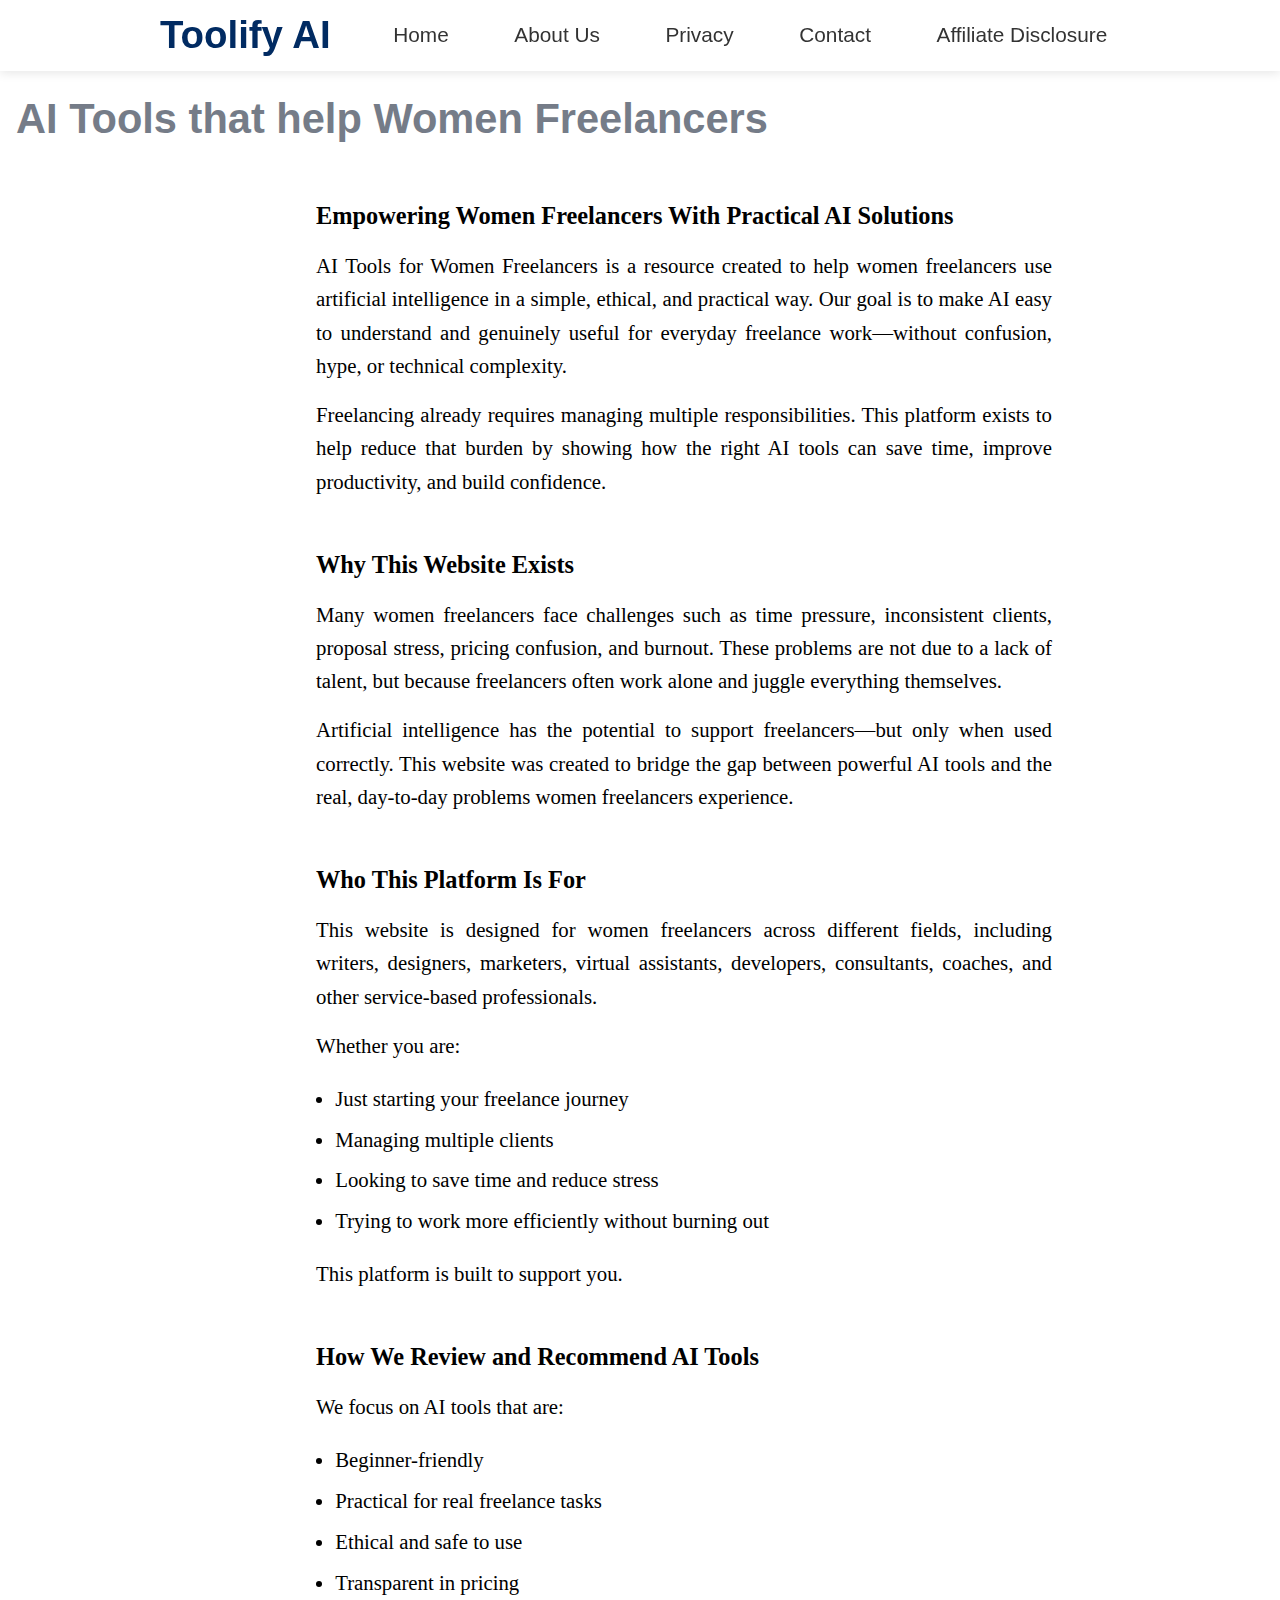
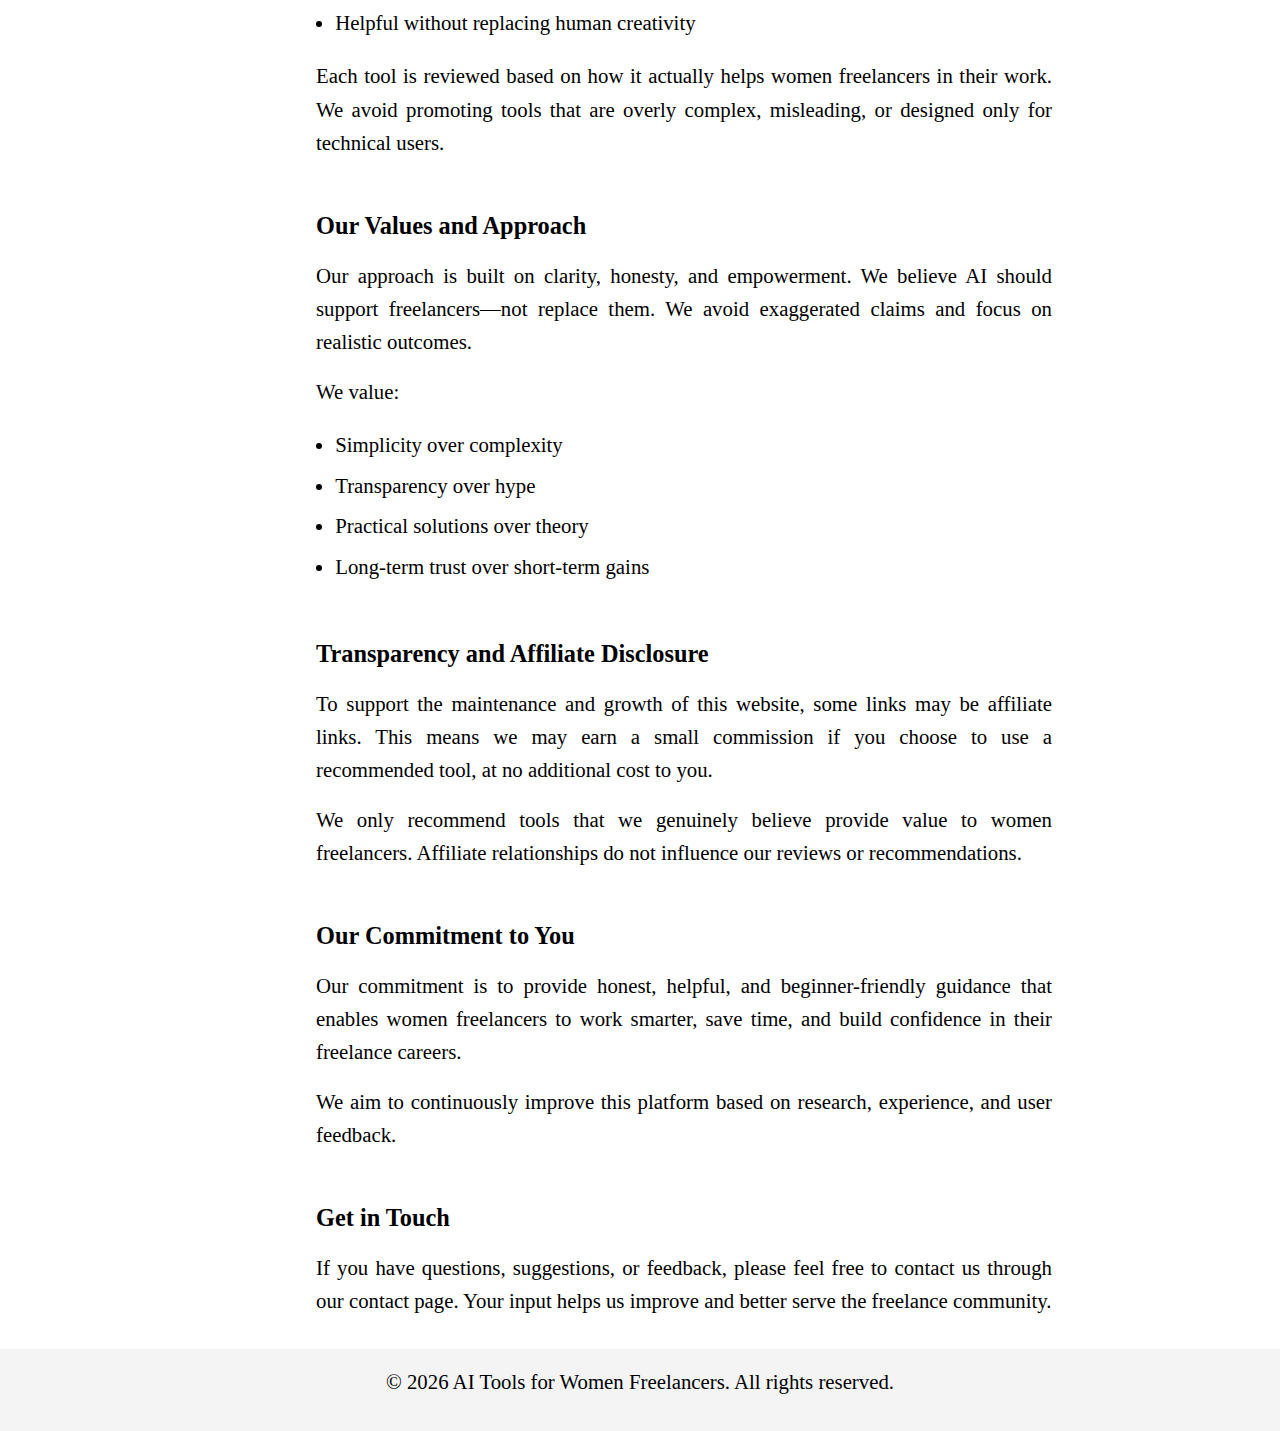
<file: about.html>
<!DOCTYPE html>
<html lang="en">
<head>
  <meta charset="UTF-8">
  <title>About Toolify – Helping Freelancers Work Smarter with AI</title>
  <meta name="viewport" content="width=device-width, initial-scale=1.0">
  <meta name="description" content="Learn how Toolify helps freelancers and beginners use AI tools to save time, manage clients, and build sustainable online income.">
 
   <!-- Google Font: Saira Stencil -->
  <link rel="preconnect" href="https://fonts.googleapis.com">
  <link rel="preconnect" href="https://fonts.gstatic.com" crossorigin>
  <link href="https://fonts.googleapis.com/css2?family=Montserrat:ital,wght@0,100..900;1,100..900&family=Saira+Stencil:ital,wght@0,100..900;1,100..900&display=swap" rel="stylesheet">

  <link rel="stylesheet" href="css/style.css">


  <!-- Google tag (gtag.js) -->
 <script async src="https://www.googletagmanager.com/gtag/js?id=G-99Z1Y6DJSC"></script>
 <script>
   window.dataLayer = window.dataLayer || [];
   function gtag(){dataLayer.push(arguments);}
   gtag('js', new Date());

   gtag('config', 'G-99Z1Y6DJSC');
 </script>
  
</head>
<body>

  <!-- Header / Navigation -->
  <header>
    <div class="nav-container">
    <div class="logo">
      <a href="index.html">Toolify AI</a>
    </div>

    <!-- NAV LINKS -->
    <nav class="nav-links" id="navLinks">
      <a href="index.html">Home</a>
      <a href="about.html">About Us</a>
      <a href="privacy.html">Privacy</a>
      <a href="contact.html">Contact</a>
      <a href="Disclosure.html">Affiliate Disclosure</a>
    </nav>

    <!-- HAMBURGER ICON -->
    <div class="menu-toggle" id="menuToggle">
      <span></span>
      <span></span>
      <span></span>
    </div>
  </div>
  </header>

  <!-- Main Content -->
  <main>
    <div class="container_1">
        <section>
            <h1>
                AI Tools that help Women Freelancers
            </h1>
        </section>
    </div>

   <div class="con">
     <section>
       <h3>Empowering Women Freelancers With Practical AI Solutions</h3>
       <p>
         AI Tools for Women Freelancers is a resource created to help women freelancers use artificial intelligence in a simple, ethical, and practical way. Our goal is to make AI easy to understand and genuinely useful for everyday freelance work—without confusion, hype, or technical complexity.
       </p>
       <p>
         Freelancing already requires managing multiple responsibilities. This platform exists to help reduce that burden by showing how the right AI tools can save time, improve productivity, and build confidence.
       </p>
     </section>

     <section>
       <h3>Why This Website Exists</h3>
       <p>
         Many women freelancers face challenges such as time pressure, inconsistent clients, proposal stress, pricing confusion, and burnout. These problems are not due to a lack of talent, but because freelancers often work alone and juggle everything themselves.
       </p>
       <p>
         Artificial intelligence has the potential to support freelancers—but only when used correctly. This website was created to bridge the gap between powerful AI tools and the real, day-to-day problems women freelancers experience.
       </p>
     </section>

     <section>
       <h3>Who This Platform Is For</h3>
       <p>
         This website is designed for women freelancers across different fields, including writers, designers, marketers, virtual assistants, developers, consultants, coaches, and other service-based professionals.
       </p>
       <p>
         Whether you are:
       </p>
       <ul>
         <li> Just starting your freelance journey</li>
         <li>Managing multiple clients</li>
         <li>Looking to save time and reduce stress</li>
         <li>Trying to work more efficiently without burning out</li>
       </ul>
       <p>
         This platform is built to support you.
       </p>
     </section>

     <section>
       <h3>How We Review and Recommend AI Tools</h3>
       <p>
          We focus on AI tools that are:
       </p>
       <ul>
         <li>Beginner-friendly</li>
         <li>Practical for real freelance tasks</li>
         <li>Ethical and safe to use</li>
         <li>Transparent in pricing</li>
         <li>Helpful without replacing human creativity</li>
       </ul>
       <P>
         Each tool is reviewed based on how it actually helps women freelancers in their work. We avoid promoting tools that are overly complex, misleading, or designed only for technical users.
       </P>
     </section>

     <section>
       <h3>Our Values and Approach</h3>
       <p>
         Our approach is built on clarity, honesty, and empowerment. We believe AI should support freelancers—not replace them. We avoid exaggerated claims and focus on realistic outcomes.
       </p>
       <p>
         We value:
       </p>
       <ul>
         <li>Simplicity over complexity</li>
         <li>Transparency over hype</li>
         <li>Practical solutions over theory</li>
         <li>Long-term trust over short-term gains</li>
       </ul>
     </section>

     <section>
       <h3>Transparency and Affiliate Disclosure</h3>
       <p>
         To support the maintenance and growth of this website, some links may be affiliate links. This means we may earn a small commission if you choose to use a recommended tool, at no additional cost to you.
       </p>
       <p>
        We only recommend tools that we genuinely believe provide value to women freelancers. Affiliate relationships do not influence our reviews or recommendations.
       </p>
     </section>

     <section>
       <h3>Our Commitment to You</h3>
       <p>
         Our commitment is to provide honest, helpful, and beginner-friendly guidance that enables women freelancers to work smarter, save time, and build confidence in their freelance careers.
       </p>
       <p>
         We aim to continuously improve this platform based on research, experience, and user feedback.
       </p>
     </section>

     <section>
       <h3>Get in Touch</h3>
       <p>
         If you have questions, suggestions, or feedback, please feel free to contact us through our contact page. Your input helps us improve and better serve the freelance community.
       </p>
     </section>
    </div>
  </main>

  <!-- Footer -->
  <footer>
    <p>© 2026 AI Tools for Women Freelancers. All rights reserved.</p>
  </footer>
  
  <script src="js/script.js"></script>
  
</body>
</html>
</file>
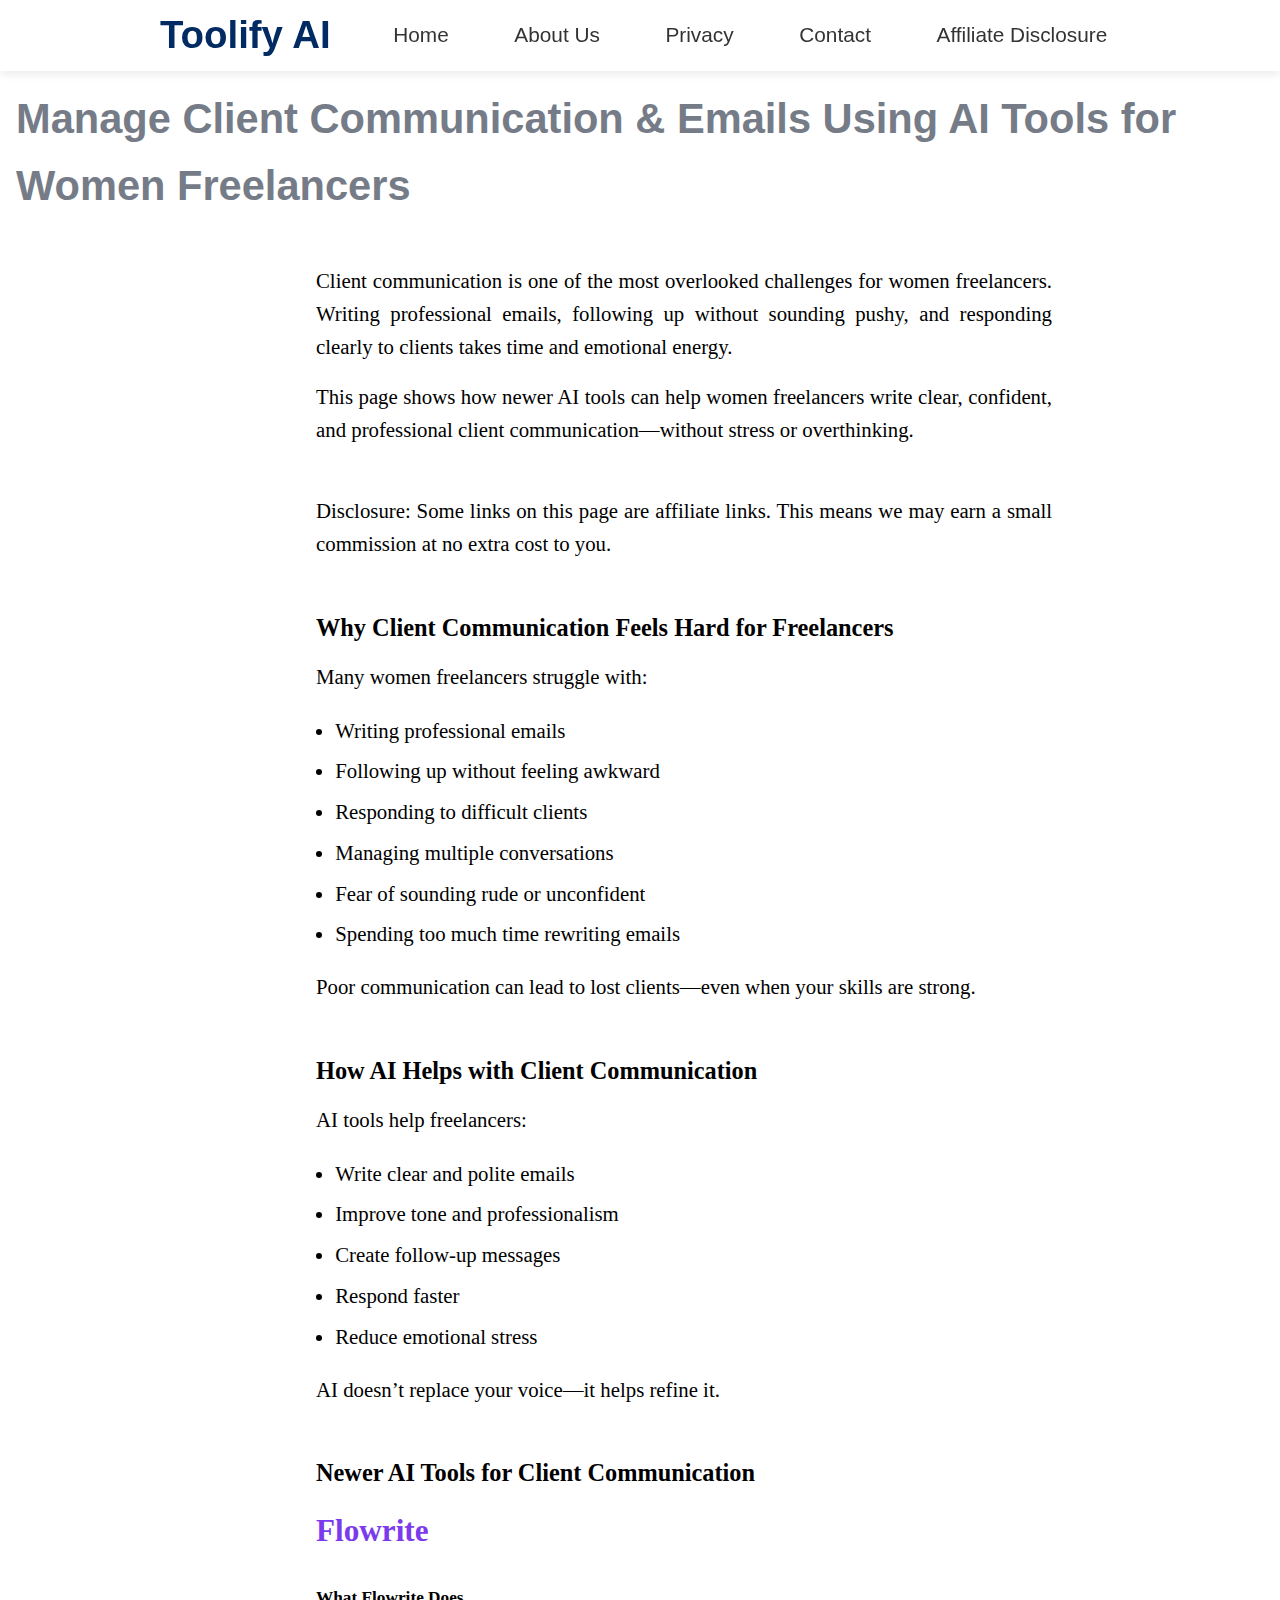
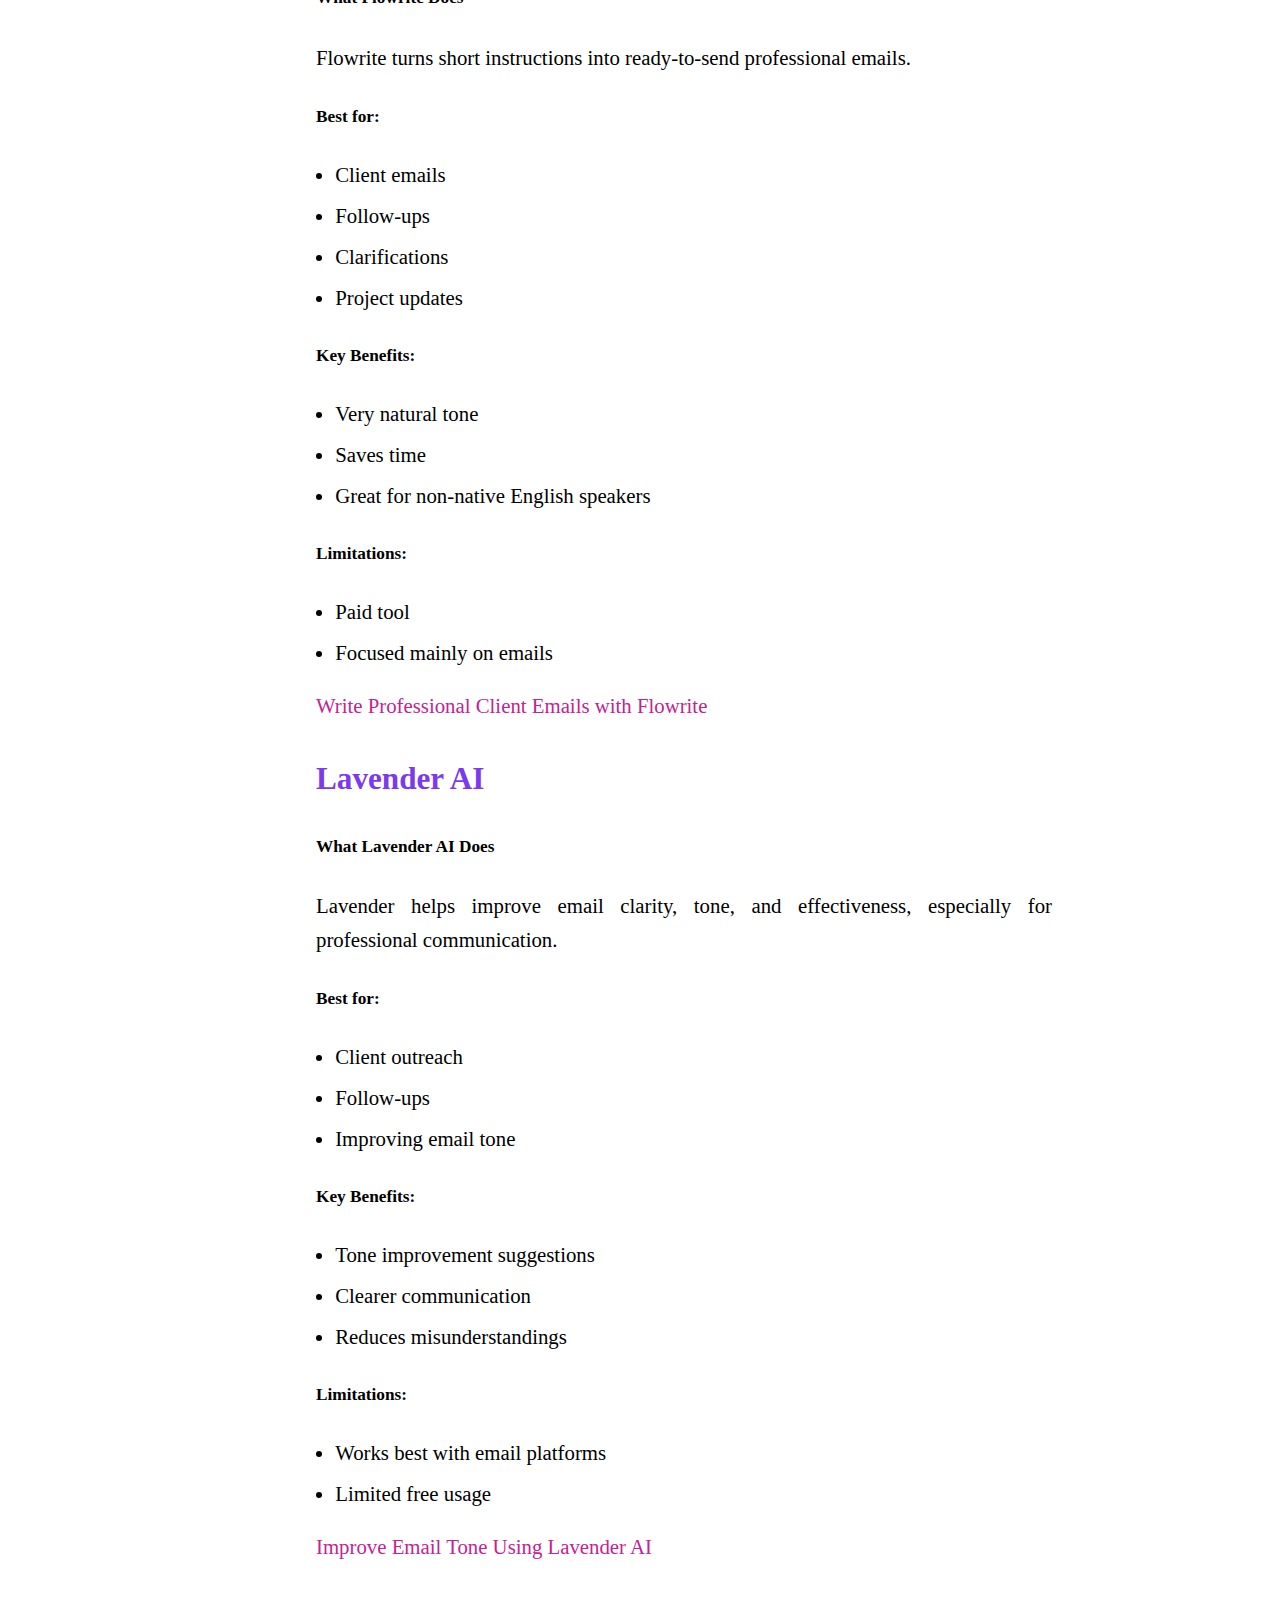
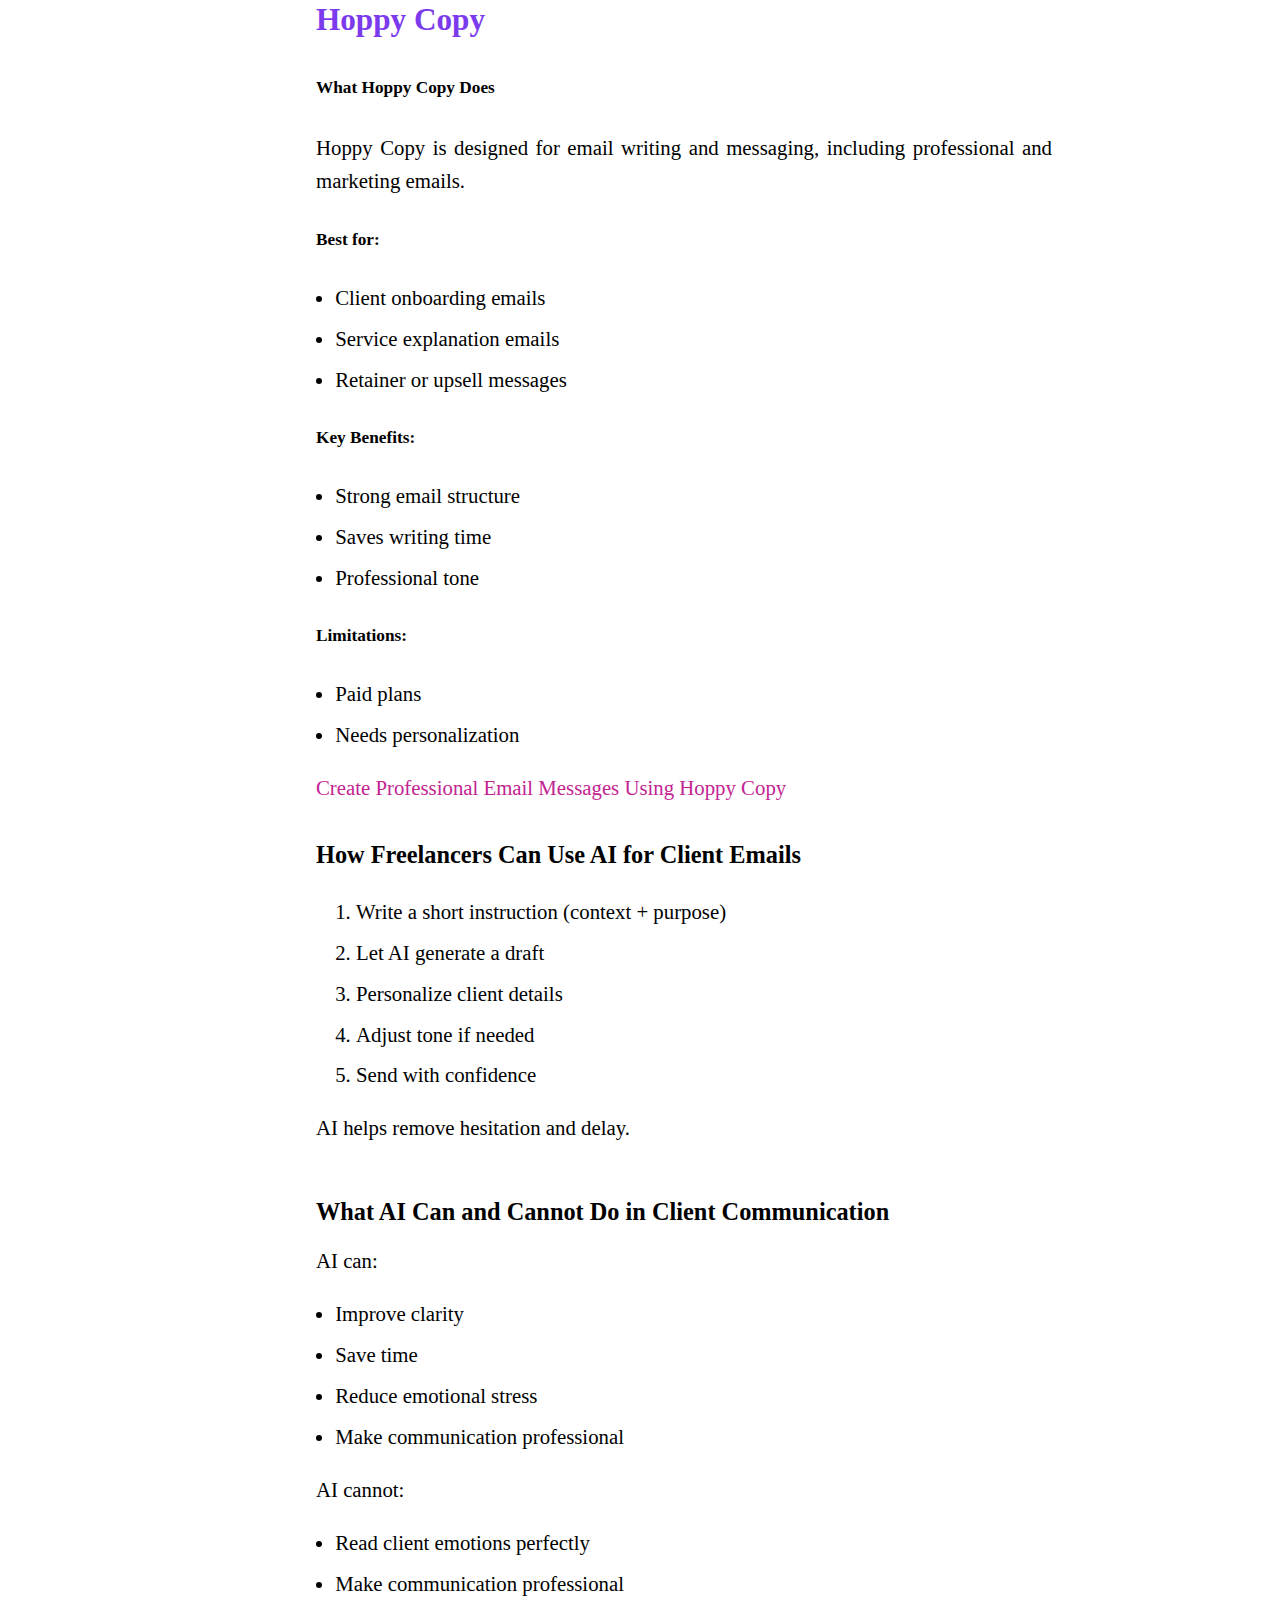
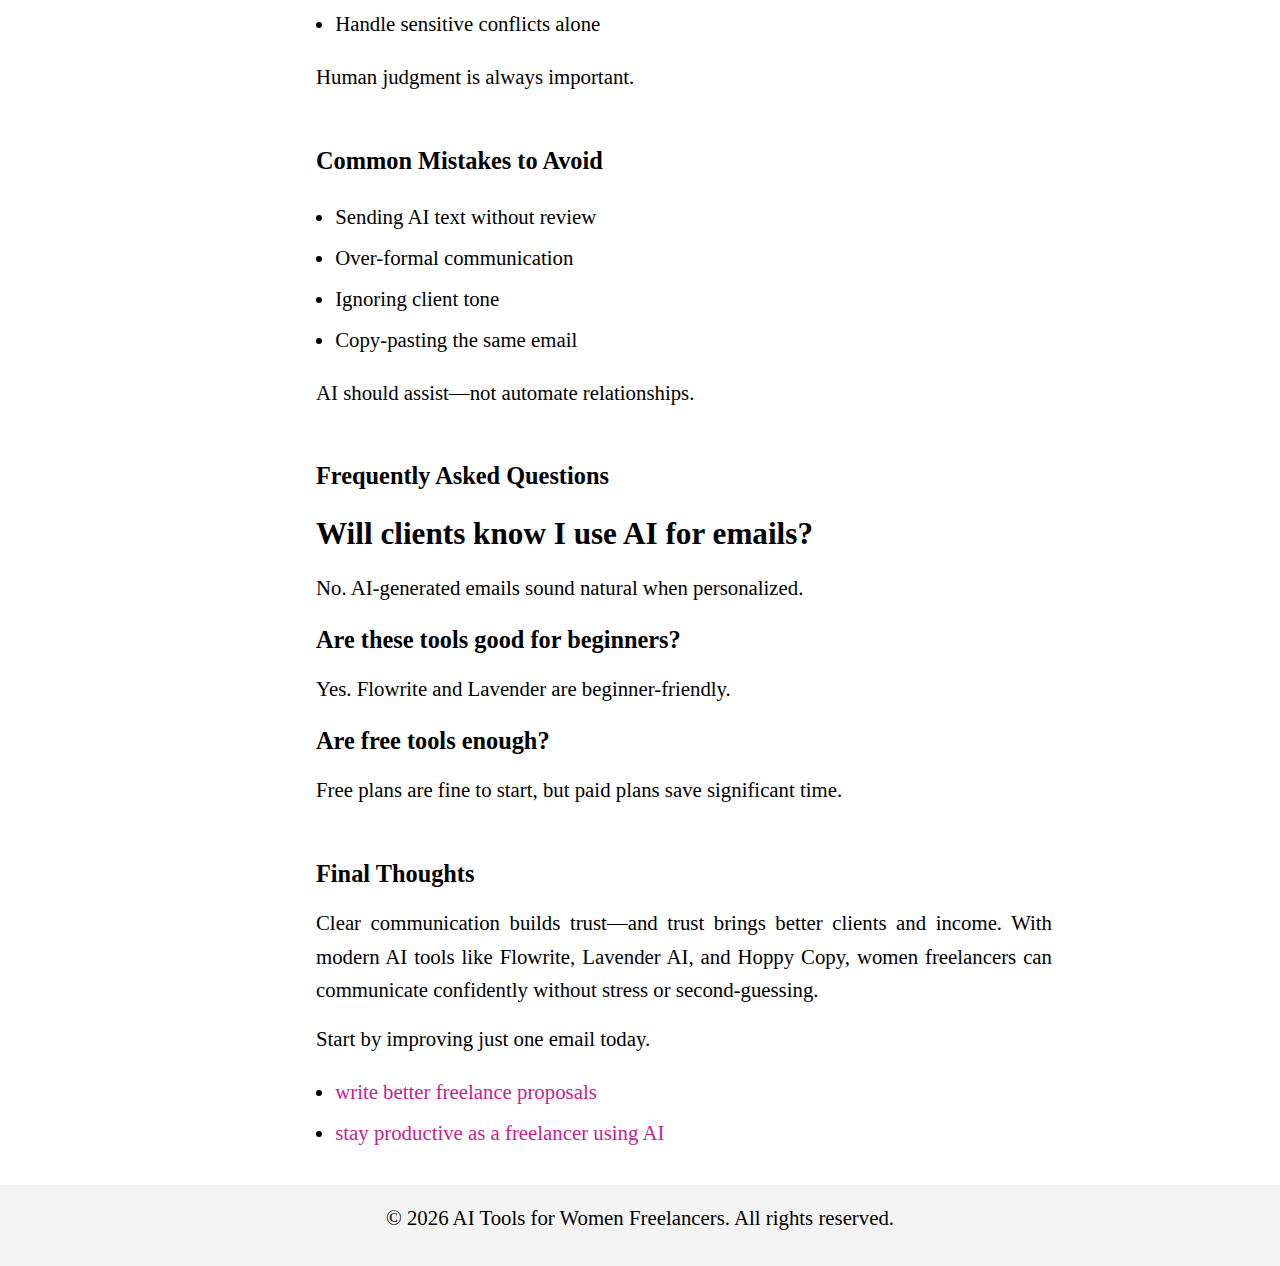
<file: manage_client.html>
<!DOCTYPE html>
<html lang="en">
<head>
  <meta charset="UTF-8">
  <title>Best AI Tools to Manage Freelance Clients Efficiently</title>
  <meta name="viewport" content="width=device-width, initial-scale=1.0">
  <meta name="description" content="Manage freelance clients easily using AI tools for communication, task tracking, CRM, and workflow automation.">
 
   <!-- Google Font: Saira Stencil -->
  <link rel="preconnect" href="https://fonts.googleapis.com">
  <link rel="preconnect" href="https://fonts.gstatic.com" crossorigin>
  <link href="https://fonts.googleapis.com/css2?family=Montserrat:ital,wght@0,100..900;1,100..900&family=Saira+Stencil:ital,wght@0,100..900;1,100..900&display=swap" rel="stylesheet">

  <link rel="stylesheet" href="css/style.css">


  <!-- Google tag (gtag.js) -->
 <script async src="https://www.googletagmanager.com/gtag/js?id=G-99Z1Y6DJSC"></script>
 <script>
   window.dataLayer = window.dataLayer || [];
   function gtag(){dataLayer.push(arguments);}
   gtag('js', new Date());

   gtag('config', 'G-99Z1Y6DJSC');
 </script>
  
</head>
<body>

  <!-- Header / Navigation -->
  <header>
    <div class="nav-container">
    <div class="logo">
      <a href="index.html">Toolify AI</a>
    </div>

    <!-- NAV LINKS -->
    <nav class="nav-links" id="navLinks">
      <a href="index.html">Home</a>
      <a href="about.html">About Us</a>
      <a href="privacy.html">Privacy</a>
      <a href="contact.html">Contact</a>
      <a href="Disclosure.html">Affiliate Disclosure</a>
    </nav>

    <!-- HAMBURGER ICON -->
    <div class="menu-toggle" id="menuToggle">
      <span></span>
      <span></span>
      <span></span>
    </div>
  </div>
  </header>

  <main>
      <div class="container_1">
        <section>
            <h1>
                Manage Client Communication & Emails Using AI Tools for Women Freelancers
            </h1>
        </section>
      </div>

      <div class="con">
        <section>
            <p>
                Client communication is one of the most overlooked challenges for women freelancers. Writing professional emails, following up without sounding pushy, and responding clearly to clients takes time and emotional energy.
            </p>
            <p>
                This page shows how newer AI tools can help women freelancers write clear, confident, and professional client communication—without stress or overthinking.
            </p>
        </section>

        <section>
            <p>
                 Disclosure: Some links on this page are affiliate links. This means we may earn a small commission at no extra cost to you.
            </p>
        </section>

        <section>
            <h3>
                Why Client Communication Feels Hard for Freelancers
            </h3>
            <p>
                Many women freelancers struggle with:
            </p>
            <ul>
                <li>Writing professional emails</li>
                <li>Following up without feeling awkward</li>
                <li>Responding to difficult clients</li>
                <li>Managing multiple conversations</li>
                <li>Fear of sounding rude or unconfident</li>
                <li>Spending too much time rewriting emails</li>
            </ul>
            <p>
                Poor communication can lead to lost clients—even when your skills are strong.
            </p>
        </section>

        <section>
            <h3>
                How AI Helps with Client Communication
            </h3>
            <p>
                AI tools help freelancers:
            </p>
            <ul>
                <li>Write clear and polite emails</li>
                <li>Improve tone and professionalism</li>
                <li>Create follow-up messages</li>
                <li>Respond faster</li>
                <li>Reduce emotional stress</li>
            </ul>
            <p>
                AI doesn’t replace your voice—it helps refine it.
            </p>
        </section>

        <section>
            <h3>
                Newer AI Tools for Client Communication
            </h3>
            <h2>
                <span class='H'> Flowrite</span>
            </h2>
            <h5>
                What Flowrite Does
            </h5>
            <p>
                Flowrite turns short instructions into ready-to-send professional emails.
            </p>
            <h5>
                Best for:
            </h5>
            <ul>
                <li>Client emails</li>
                <li>Follow-ups</li>
                <li>Clarifications</li>
                <li>Project updates</li>
            </ul>
             <h5>
                Key Benefits:
            </h5>
            <ul>
                <li>Very natural tone</li>
                <li>Saves time</li>
                <li>Great for non-native English speakers</li>
            </ul>
             <h5>
                Limitations:
            </h5>
            <ul>
                <li>Paid tool</li>
                <li>Focused mainly on emails</li>
            </ul>
            <a href="https://www.flowrite.com/"> Write Professional Client Emails with Flowrite</a>
        </section>

        <section>
            <h2>
                <span class='H'> Lavender AI</span>
            </h2>
            <h5>
                What Lavender AI Does
            </h5>
            <p>
                Lavender helps improve email clarity, tone, and effectiveness, especially for professional communication.
            </p>
            <h5>
                Best for:
            </h5>
            <ul>
                <li>Client outreach</li>
                <li>Follow-ups</li>
                <li>Improving email tone</li>
            </ul>
             <h5>
                Key Benefits:
            </h5>
            <ul>
                <li>Tone improvement suggestions</li>
                <li>Clearer communication</li>
                <li>Reduces misunderstandings</li>
            </ul>
             <h5>
                Limitations:
            </h5>
            <ul>
                <li>Works best with email platforms</li>
                <li>Limited free usage</li>
            </ul>
            <a href="https://www.lavender.ai/"> Improve Email Tone Using Lavender AI</a>
        </section>

        <section>
            <h2>
                <span class='H'> Hoppy Copy</span>
            </h2>
            <h5>
                What Hoppy Copy Does
            </h5>
            <p>
                Hoppy Copy is designed for email writing and messaging, including professional and marketing emails.
            </p>
            <h5>
                Best for:
            </h5>
            <ul>
                <li>Client onboarding emails</li>
                <li>Service explanation emails</li>
                <li>Retainer or upsell messages</li>
            </ul>
             <h5>
                Key Benefits:
            </h5>
            <ul>
                <li>Strong email structure</li>
                <li>Saves writing time</li>
                <li>Professional tone</li>
            </ul>
             <h5>
                Limitations:
            </h5>
            <ul>
                <li>Paid plans</li>
                <li>Needs personalization</li>
            </ul>
            <a href="https://www.hoppycopy.co/"> Create Professional Email Messages Using Hoppy Copy</a>
        </section>

        <section>
            <h3>
                How Freelancers Can Use AI for Client Emails
            </h3>
            <ol>
                <li>Write a short instruction (context + purpose)</li>
                <li>Let AI generate a draft</li>
                <li>Personalize client details</li>
                <li>Adjust tone if needed</li>
                <li>Send with confidence</li>
            </ol>
            <p>
                AI helps remove hesitation and delay.
            </p>
        </section>

        <section>
            <h3>
                What AI Can and Cannot Do in Client Communication
            </h3>
            <p>
                AI can:
            </p>
            <ul>
                <li>Improve clarity</li>
                <li>Save time</li>
                <li>Reduce emotional stress</li>
                <li>Make communication professional</li>
            </ul>
            <p>
                AI cannot:
            </p>
            <ul>
                <li>Read client emotions perfectly</li>
                <li>Make communication professional</li>
                <li>Handle sensitive conflicts alone</li>
            </ul>
            <p>
                Human judgment is always important.
            </p>
        </section>

        <section>
            <h3>
                Common Mistakes to Avoid
            </h3>
            <ul>
                <li>Sending AI text without review</li>
                <li>Over-formal communication</li>
                <li>Ignoring client tone</li>
                <li>Copy-pasting the same email</li>
            </ul>
            <p>
                AI should assist—not automate relationships.
            </p>
        </section>

         <section>
             <h3>
                Frequently Asked Questions
            </h3>
            <h2>
                Will clients know I use AI for emails?
            </h3>
            <p>
               No. AI-generated emails sound natural when personalized.
            </p>
            <h3>
                Are these tools good for beginners?
            </h3>
            <p>
                Yes. Flowrite and Lavender are beginner-friendly.
            </p>
            <h3>
                Are free tools enough?
            </h3>
            <p>
                Free plans are fine to start, but paid plans save significant time.
            </p>
        </section>

        <section>
            <h3>
                Final Thoughts
            </h3>
            <p>
                Clear communication builds trust—and trust brings better clients and income. With modern AI tools like Flowrite, Lavender AI, and Hoppy Copy, women freelancers can communicate confidently without stress or second-guessing.
            </p>
            <p>
                Start by improving just one email today.
            </p>
            <ul>
                <li>
                    <a href="proposals.html">write better freelance proposals</a>
                </li>
                <li>
                  <a href="time_focus.html">stay productive as a freelancer using AI</a>  
                </li>
            </ul>
        </section>
      </div>
     </main>

  <!-- Footer -->
  <footer>
    <p>© 2026 AI Tools for Women Freelancers. All rights reserved.</p>
  </footer>

  <script src="js/script.js"></script>

</body>
</html>
</file>
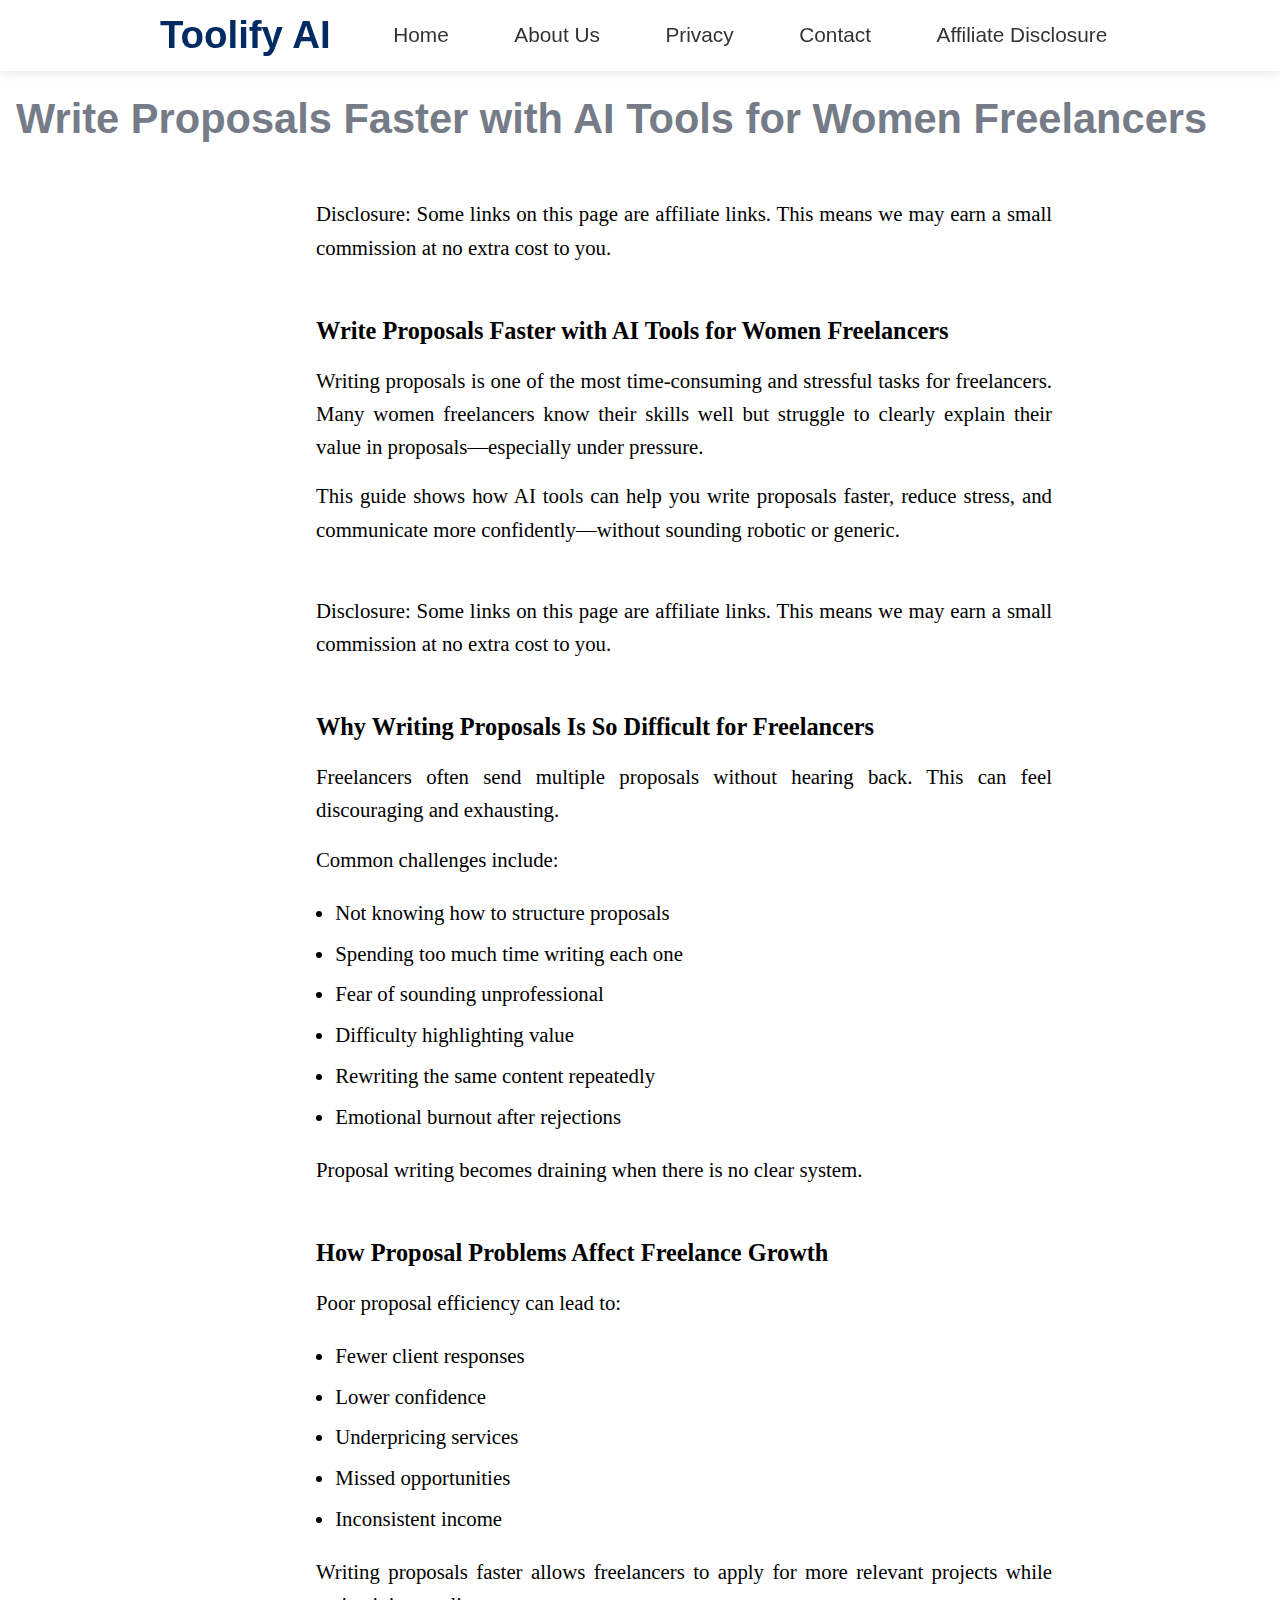
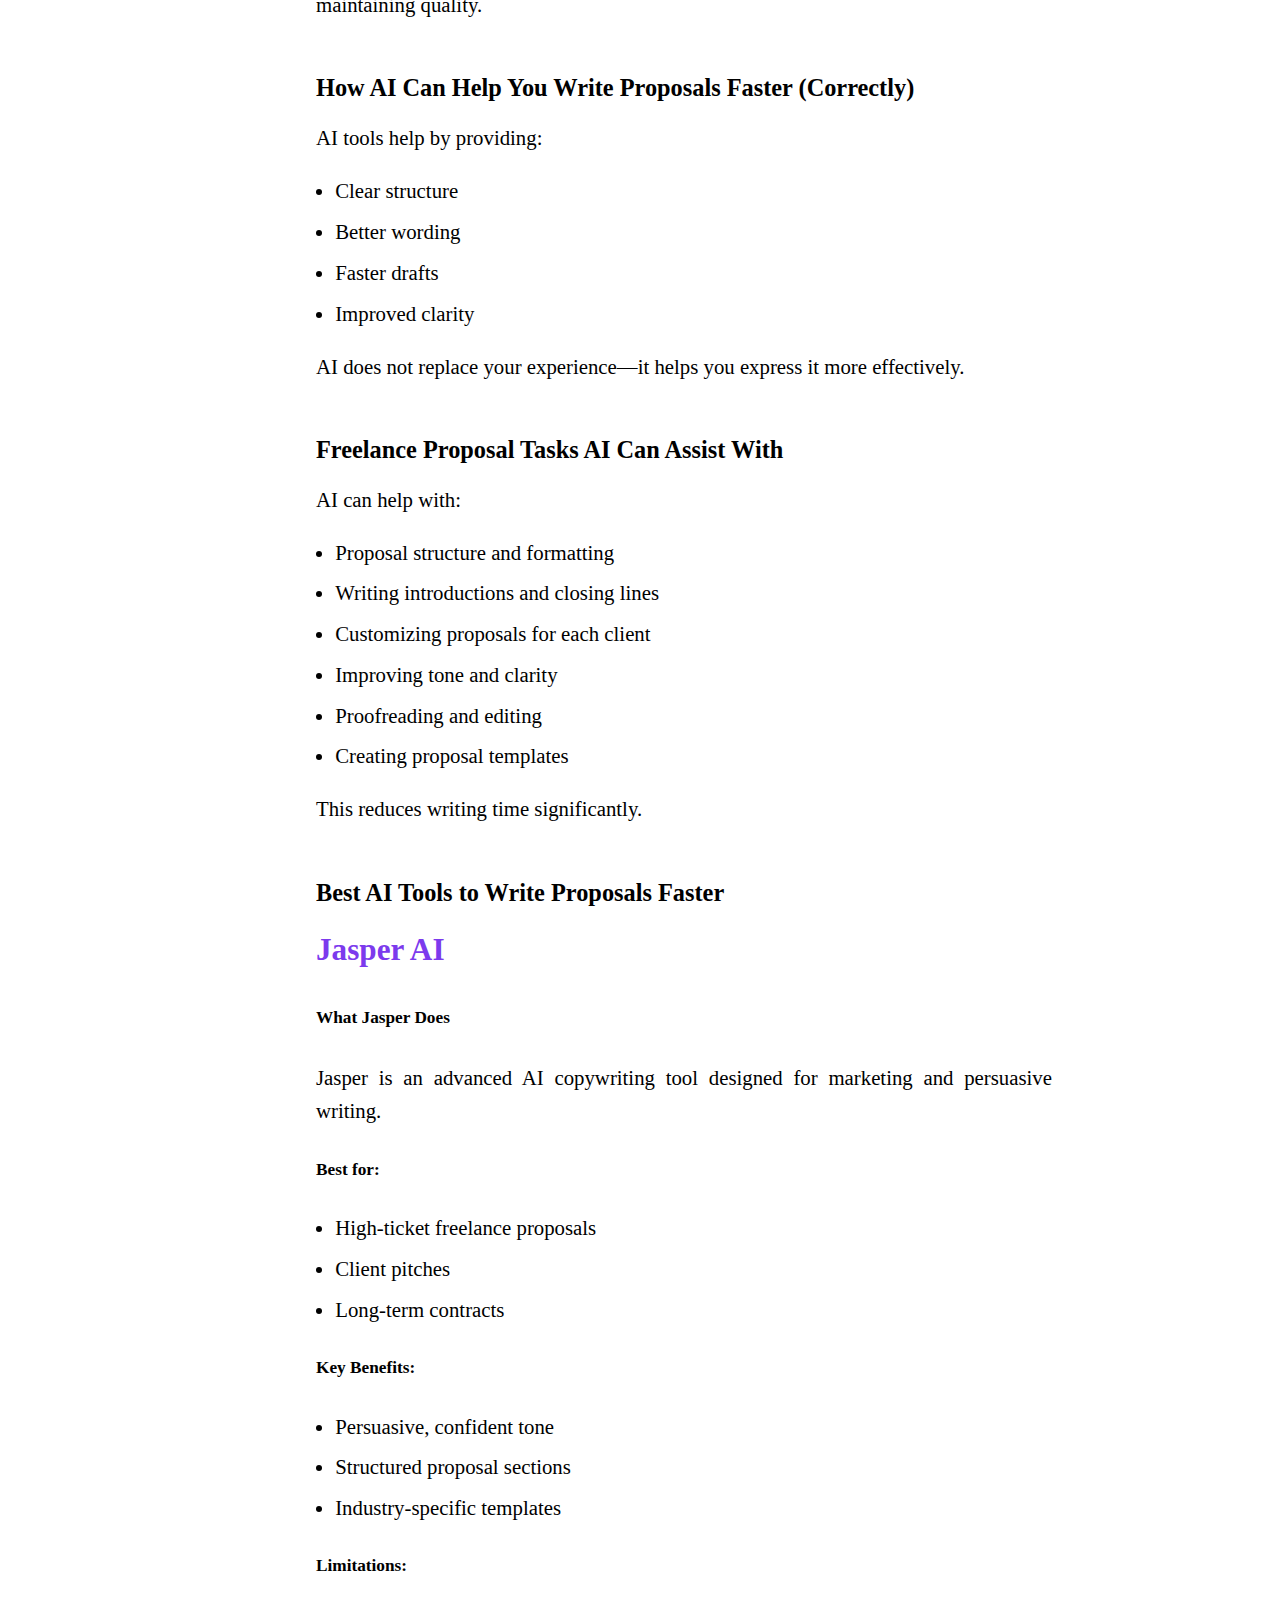
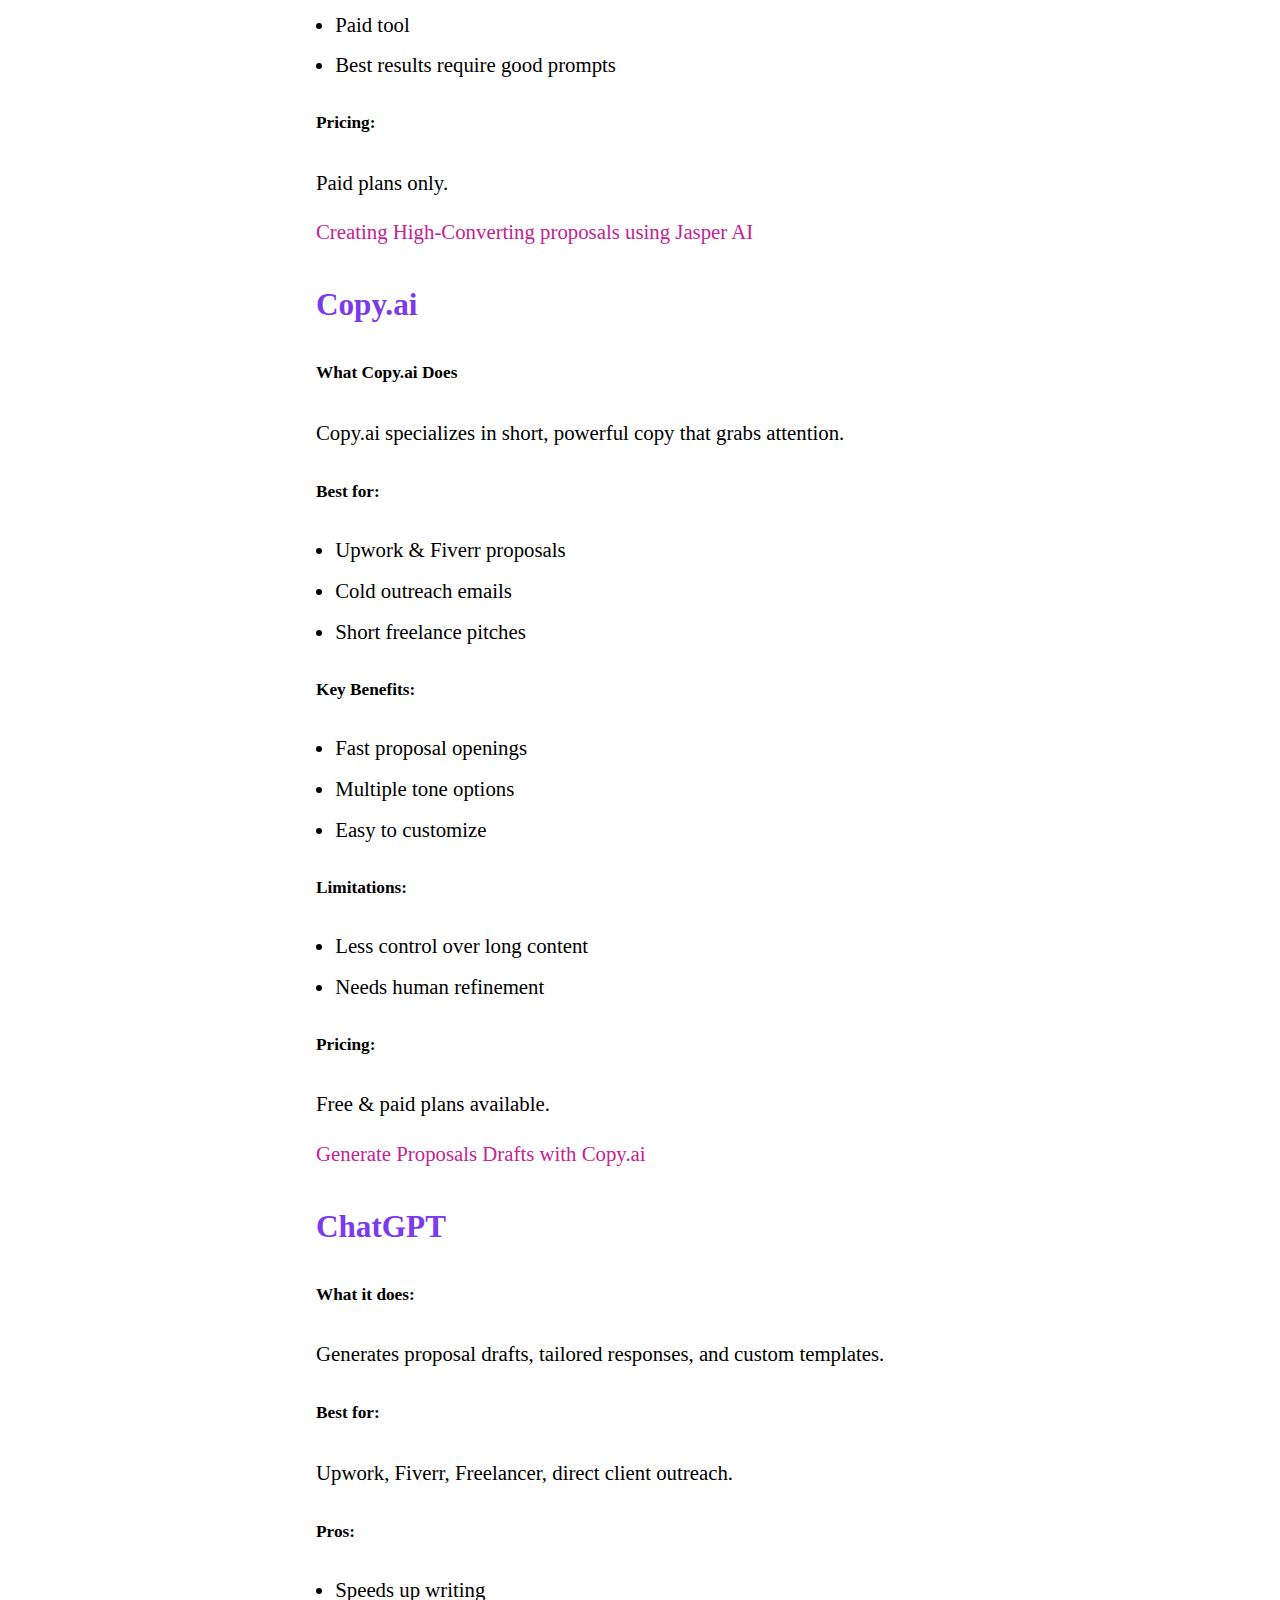
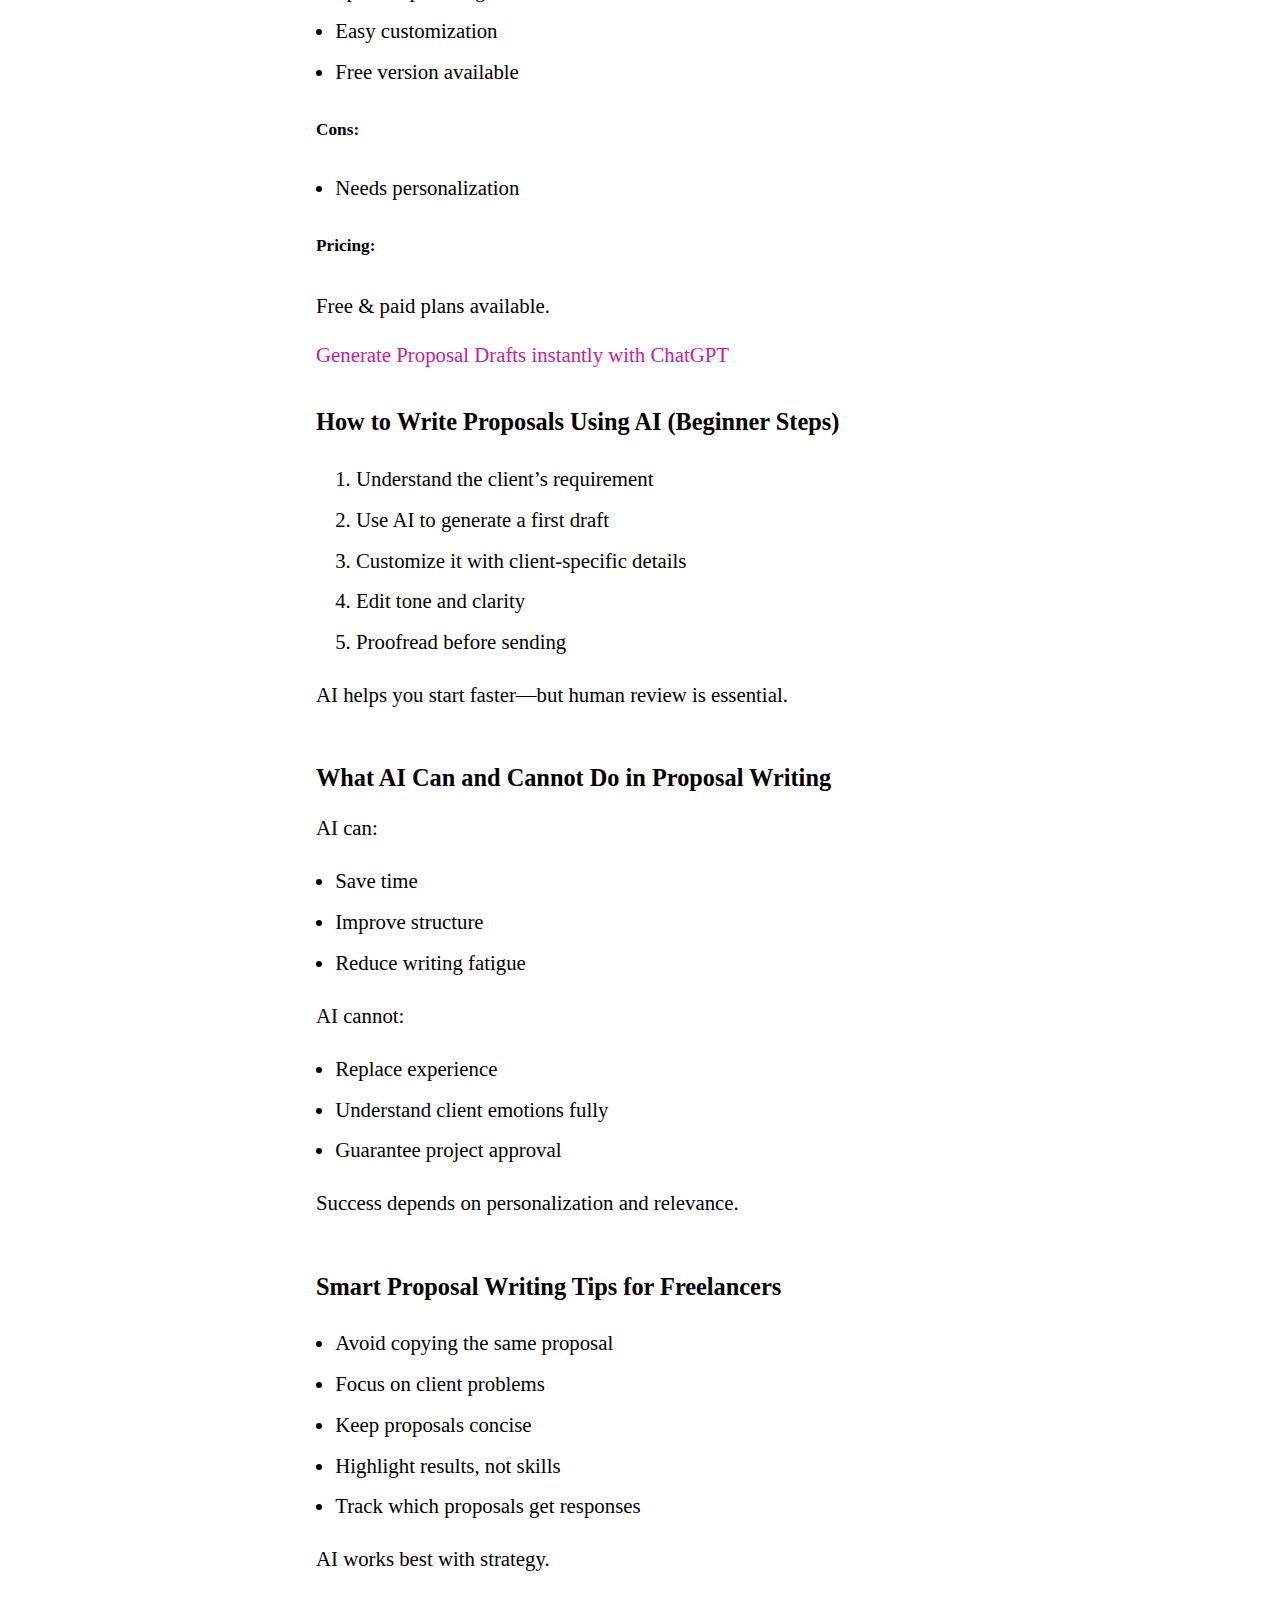
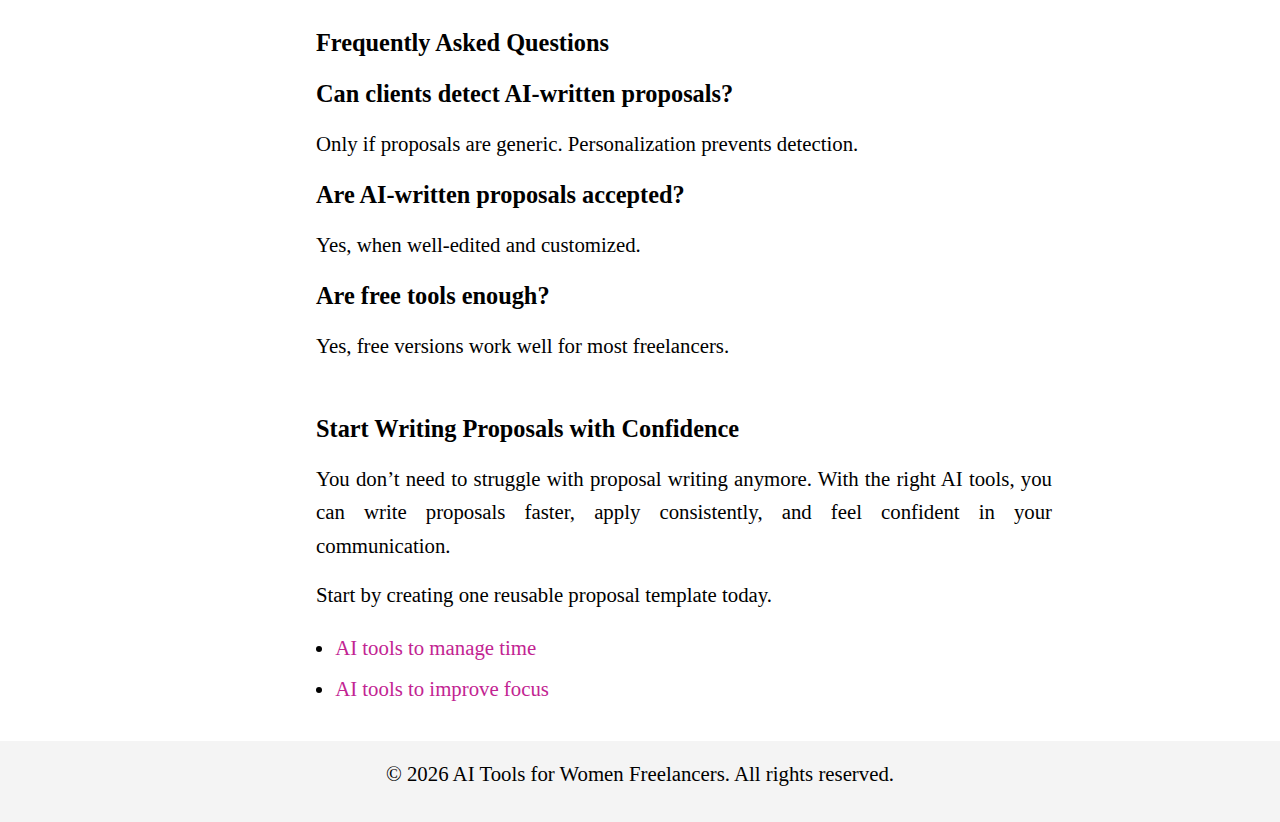
<file: proposals.html>
<!DOCTYPE html>
<html lang="en">
<head>
  <meta charset="UTF-8">
  <title>AI Tools to Write Winning Freelance Proposals Faster</title>
  <meta name="viewport" content="width=device-width, initial-scale=1.0">
  <meta name="description" content="Use AI tools to write high-converting freelance proposals, personalize pitches, and win more projects in less time.">
  
   <!-- Google Font: Saira Stencil -->
  <link rel="preconnect" href="https://fonts.googleapis.com">
  <link rel="preconnect" href="https://fonts.gstatic.com" crossorigin>
  <link href="https://fonts.googleapis.com/css2?family=Montserrat:ital,wght@0,100..900;1,100..900&family=Saira+Stencil:ital,wght@0,100..900;1,100..900&display=swap" rel="stylesheet">

  <link rel="stylesheet" href="css/style.css">


  <!-- Google tag (gtag.js) -->
 <script async src="https://www.googletagmanager.com/gtag/js?id=G-99Z1Y6DJSC"></script>
 <script>
   window.dataLayer = window.dataLayer || [];
   function gtag(){dataLayer.push(arguments);}
   gtag('js', new Date());

   gtag('config', 'G-99Z1Y6DJSC');
 </script>
  
</head>
<body>

  <!-- Header / Navigation -->
  <header>
    <div class="nav-container">
    <div class="logo">
      <a href="index.html">Toolify AI</a>
    </div>

    <!-- NAV LINKS -->
    <nav class="nav-links" id="navLinks">
      <a href="index.html">Home</a>
      <a href="about.html">About Us</a>
      <a href="privacy.html">Privacy</a>
      <a href="contact.html">Contact</a>
      <a href="Disclosure.html">Affiliate Disclosure</a>
    </nav>

    <!-- HAMBURGER ICON -->
    <div class="menu-toggle" id="menuToggle">
      <span></span>
      <span></span>
      <span></span>
    </div>
  </div>
  </header>

  <!-- Main Content -->
  <main>
      <div class="container_1">
         <section>
             <h1>
              Write Proposals Faster with AI Tools for Women Freelancers
             </h1>
            </section>
     </div>

     <div class="con">
        <section>
            <p>
                 Disclosure: Some links on this page are affiliate links. This means we may earn a small commission at no extra cost to you.
            </p>
        </section>

        <section>
            <h3>
                Write Proposals Faster with AI Tools for Women Freelancers
            </h3>
            <p>
                Writing proposals is one of the most time-consuming and stressful tasks for freelancers. Many women freelancers know their skills well but struggle to clearly explain their value in proposals—especially under pressure.
            </p>
            <p>
                This guide shows how AI tools can help you write proposals faster, reduce stress, and communicate more confidently—without sounding robotic or generic.
            </p>
        </section>

        <section>
            <p>
                Disclosure: Some links on this page are affiliate links. This means we may earn a small commission at no extra cost to you.
            </p>
        </section>

        <section>
            <h3>
                Why Writing Proposals Is So Difficult for Freelancers
            </h3>
            <p>
                Freelancers often send multiple proposals without hearing back. This can feel discouraging and exhausting.
            </p>
            <p>
                Common challenges include:
            </p>
            <ul>
                <li>Not knowing how to structure proposals</li>
                <li>Spending too much time writing each one</li>
                <li>Fear of sounding unprofessional</li>
                <li>Difficulty highlighting value</li>
                <li>Rewriting the same content repeatedly</li>
                <li>Emotional burnout after rejections</li>
            </ul>
            <p>
                Proposal writing becomes draining when there is no clear system.
            </p>
        </section>

        <section>
            <h3>
                How Proposal Problems Affect Freelance Growth
            </h3>
            <p>
                Poor proposal efficiency can lead to:
            </p>
            <ul>
                <li>Fewer client responses</li>
                <li>Lower confidence</li>
                <li>Underpricing services</li>
                <li>Missed opportunities</li>
                <li>Inconsistent income</li>
            </ul>
            <p>
                Writing proposals faster allows freelancers to apply for more relevant projects while maintaining quality.
            </p>
        </section>

        <section>
            <h3>
                How AI Can Help You Write Proposals Faster (Correctly)
            </h3>
            <p>
                AI tools help by providing:
            </p>
            <ul>
                <li>Clear structure</li>
                <li>Better wording</li>
                <li>Faster drafts</li>
                <li>Improved clarity</li>
            </ul>
            <p>
                AI does not replace your experience—it helps you express it more effectively.
            </p>
        </section>

        <section>
            <h3>
                Freelance Proposal Tasks AI Can Assist With
            </h3>
            <p>
                AI can help with:
            </p>
            <ul>
                <li>Proposal structure and formatting</li>
                <li>Writing introductions and closing lines</li>
                <li>Customizing proposals for each client</li>
                <li>Improving tone and clarity</li>
                <li>Proofreading and editing</li>
                <li>Creating proposal templates</li>
            </ul>
            <p>
                This reduces writing time significantly.
            </p>
        </section>

        <section>
            <h3>Best AI Tools to Write Proposals Faster</h3>
            <h2>
                <span class='H'> Jasper AI</span>
            </h2>
            <h5>
                What Jasper Does
            </h5>
            <p>
                Jasper is an advanced AI copywriting tool designed for marketing and persuasive writing.
            </p>
            <h5>
                Best for:
            </h5>
            <ul>
                <li>High-ticket freelance proposals</li>
                <li>Client pitches</li>
                <li>Long-term contracts</li>
            </ul>
            <h5>
                Key Benefits:
            </h5>
            <ul>
                <li>Persuasive, confident tone</li>
                <li>Structured proposal sections</li>
                <li>Industry-specific templates</li>
            </ul>
            <h5>
                Limitations:
            </h5>
            <ul>
                <li>Paid tool</li>
                <li>Best results require good prompts</li>
            </ul>
            <h5>
                Pricing:
            </h5>
            <p>
                Paid plans only.
            </p>
            <a href="https://www.jasper.ai/">Creating High-Converting proposals using Jasper AI</a>
        </section>

        <section>
            <h2>
                <span class='H'> Copy.ai</span>
            </h2>
            <h5>
                What Copy.ai Does
            </h5>
            <p>
                Copy.ai specializes in short, powerful copy that grabs attention.
            </p>
            <h5>
                Best for:
            </h5>
            <ul>
                <li>Upwork & Fiverr proposals</li>
                <li>Cold outreach emails</li>
                <li>Short freelance pitches</li>
            </ul>
            <h5>
                Key Benefits:
            </h5>
            <ul>
                <li>Fast proposal openings</li>
                <li>Multiple tone options</li>
                <li>Easy to customize</li>
            </ul>
            <h5>
                Limitations:
            </h5>
            <ul>
                <li>Less control over long content</li>
                <li>Needs human refinement</li>
            </ul>
            <h5>
                Pricing:
            </h5>
            <p>
                Free & paid plans available.
            </p>
            <a href="https://www.copy.ai/">Generate  Proposals Drafts with Copy.ai</a>
        </section>

        <section>
             <h2>
                <span class='H'> ChatGPT</span>
            </h2>
            <h5>
                What it does:
            </h5>
            <p>
                Generates proposal drafts, tailored responses, and custom templates.
            </p>
            <h5>
                Best for:
            </h5>
            <p>
                Upwork, Fiverr, Freelancer, direct client outreach.
            </p>
            <h5>
                Pros:
            </h5>
            <ul>
                <li>Speeds up writing</li>
                <li>Easy customization</li>
                <li>Free version available</li>
            </ul>
            <h5>
                Cons:
            </h5>
            <ul>
                <li>Needs personalization</li>
            </ul>
            <h5>
                Pricing:
            </h5>
            <p>
                Free & paid plans available.
            </p>
            <a href="https://chat.openai.com/"> Generate Proposal Drafts instantly with ChatGPT</a>
        </section>

        <section>
            <h3>
                How to Write Proposals Using AI (Beginner Steps)
            </h3>
            <ol>
                <li>Understand the client’s requirement</li>
                <li>Use AI to generate a first draft</li>
                <li>Customize it with client-specific details</li>
                <li>Edit tone and clarity</li>
                <li>Proofread before sending</li>
            </ol>
            <p>
                AI helps you start faster—but human review is essential.
            </p>
        </section>

        <section>
            <h3>
                What AI Can and Cannot Do in Proposal Writing
            </h3>
            <p>
                AI can:
            </p>
            <ul>
                <li>Save time</li>
                <li>Improve structure</li>
                <li>Reduce writing fatigue</li>
            </ul>
            <p>
                AI cannot:
            </p>
            <ul>
                <li>Replace experience</li>
                <li>Understand client emotions fully</li>
                <li>Guarantee project approval</li>
            </ul>
            <p>
                Success depends on personalization and relevance.
            </p>
        </section>

        <section>
            <h3>
                Smart Proposal Writing Tips for Freelancers
            </h3>
            <ul>
                <li>Avoid copying the same proposal</li>
                <li>Focus on client problems</li>
                <li>Keep proposals concise</li>
                <li>Highlight results, not skills</li>
                <li>Track which proposals get responses</li>
            </ul>
            <p>
                AI works best with strategy.
            </p>
        </section>

        <section>
             <h3>
                Frequently Asked Questions
            </h3>
            <h3>
                Can clients detect AI-written proposals?
            </h3>
            <p>
               Only if proposals are generic. Personalization prevents detection.
            </p>
            <h3>
                Are AI-written proposals accepted?
            </h3>
            <p>
                Yes, when well-edited and customized.
            </p>
            <h3>
                Are free tools enough?
            </h3>
            <p>
                Yes, free versions work well for most freelancers.
            </p>
        </section>

        <section>
            <h3>
                Start Writing Proposals with Confidence
            </h3>
            <p>
                You don’t need to struggle with proposal writing anymore. With the right AI tools, you can write proposals faster, apply consistently, and feel confident in your communication.
            </p>
            <p>
                Start by creating one reusable proposal template today.
            </p>
            <ul>
                <li>
                    <a href="save_time.html">AI tools to manage time</a>
                </li>
                <li>
                  <a href="time_focus.html">AI tools to improve  focus</a>  
                </li>
            </ul>
        </section>
     </div>
    </main>

  <!-- Footer -->
  <footer>
    <p>© 2026 AI Tools for Women Freelancers. All rights reserved.</p>
  </footer>

  <script src="js/script.js"></script>

</body>
</html>
</file>
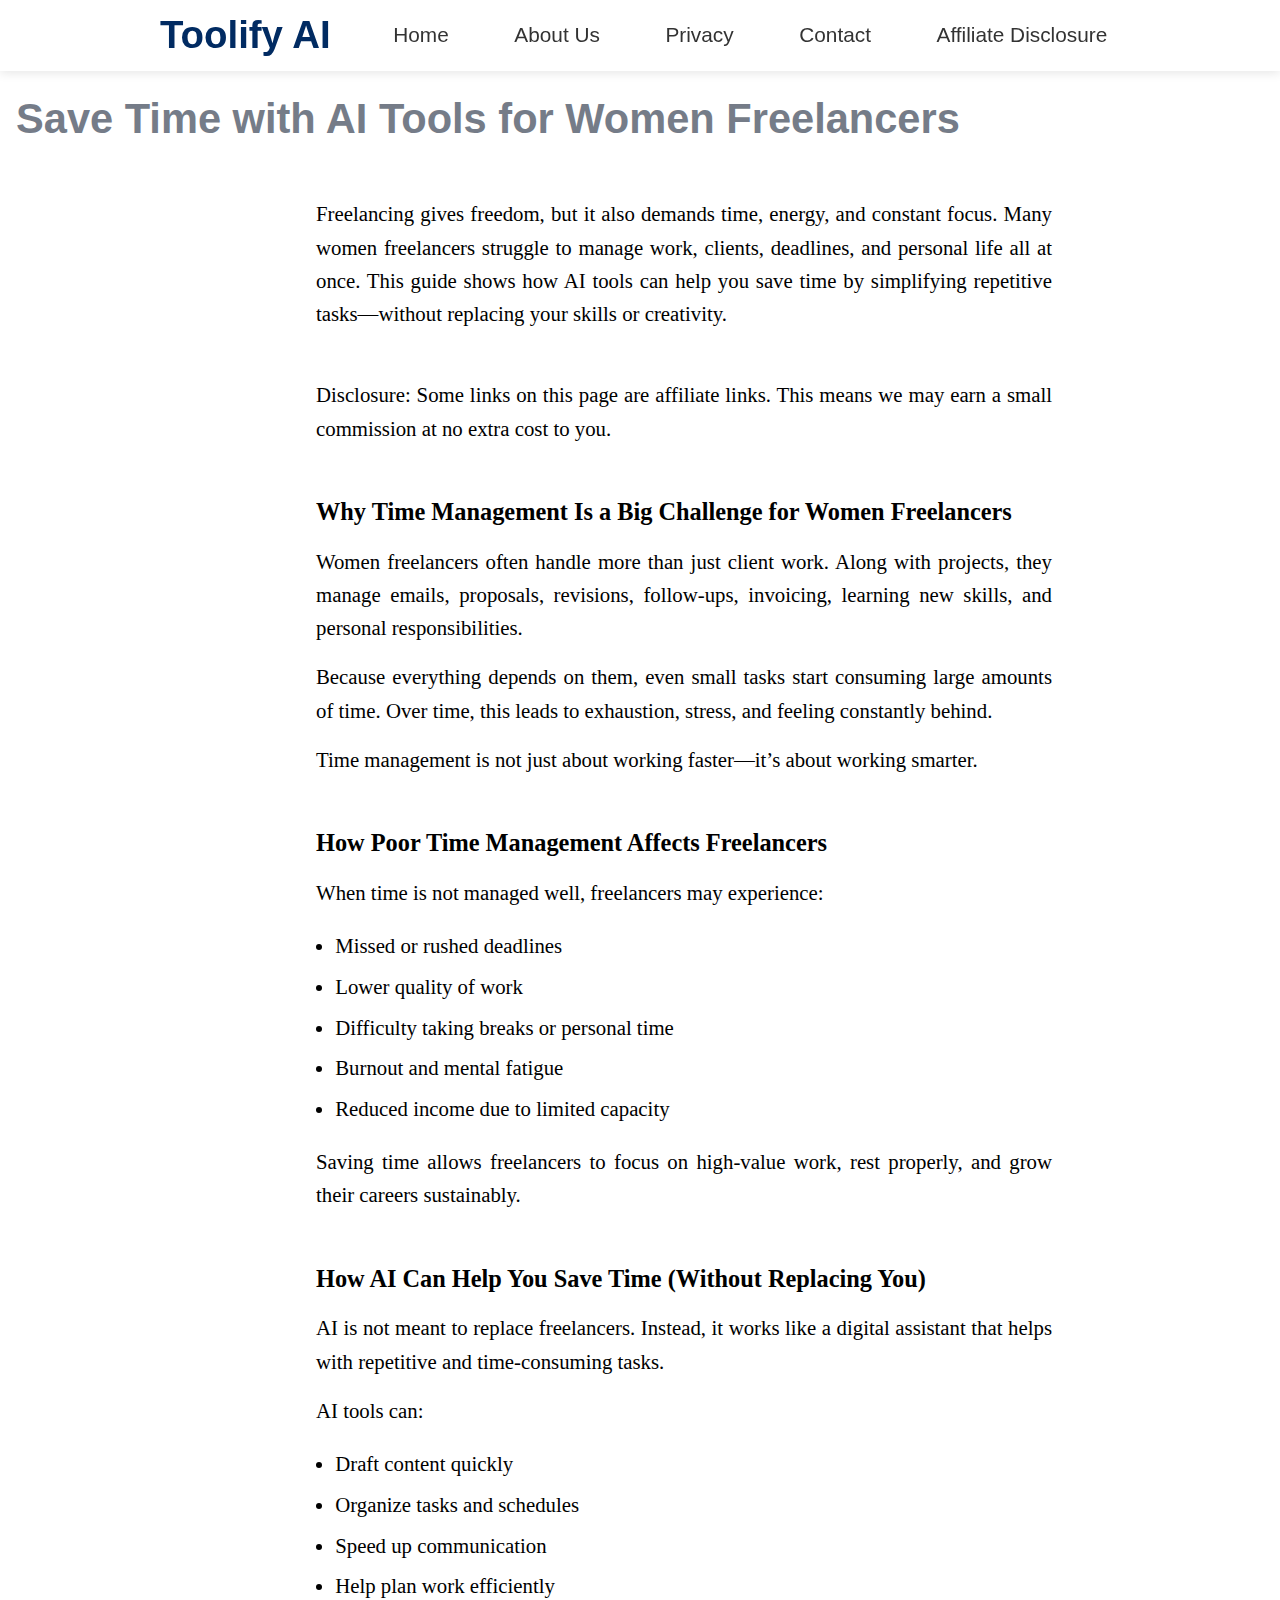
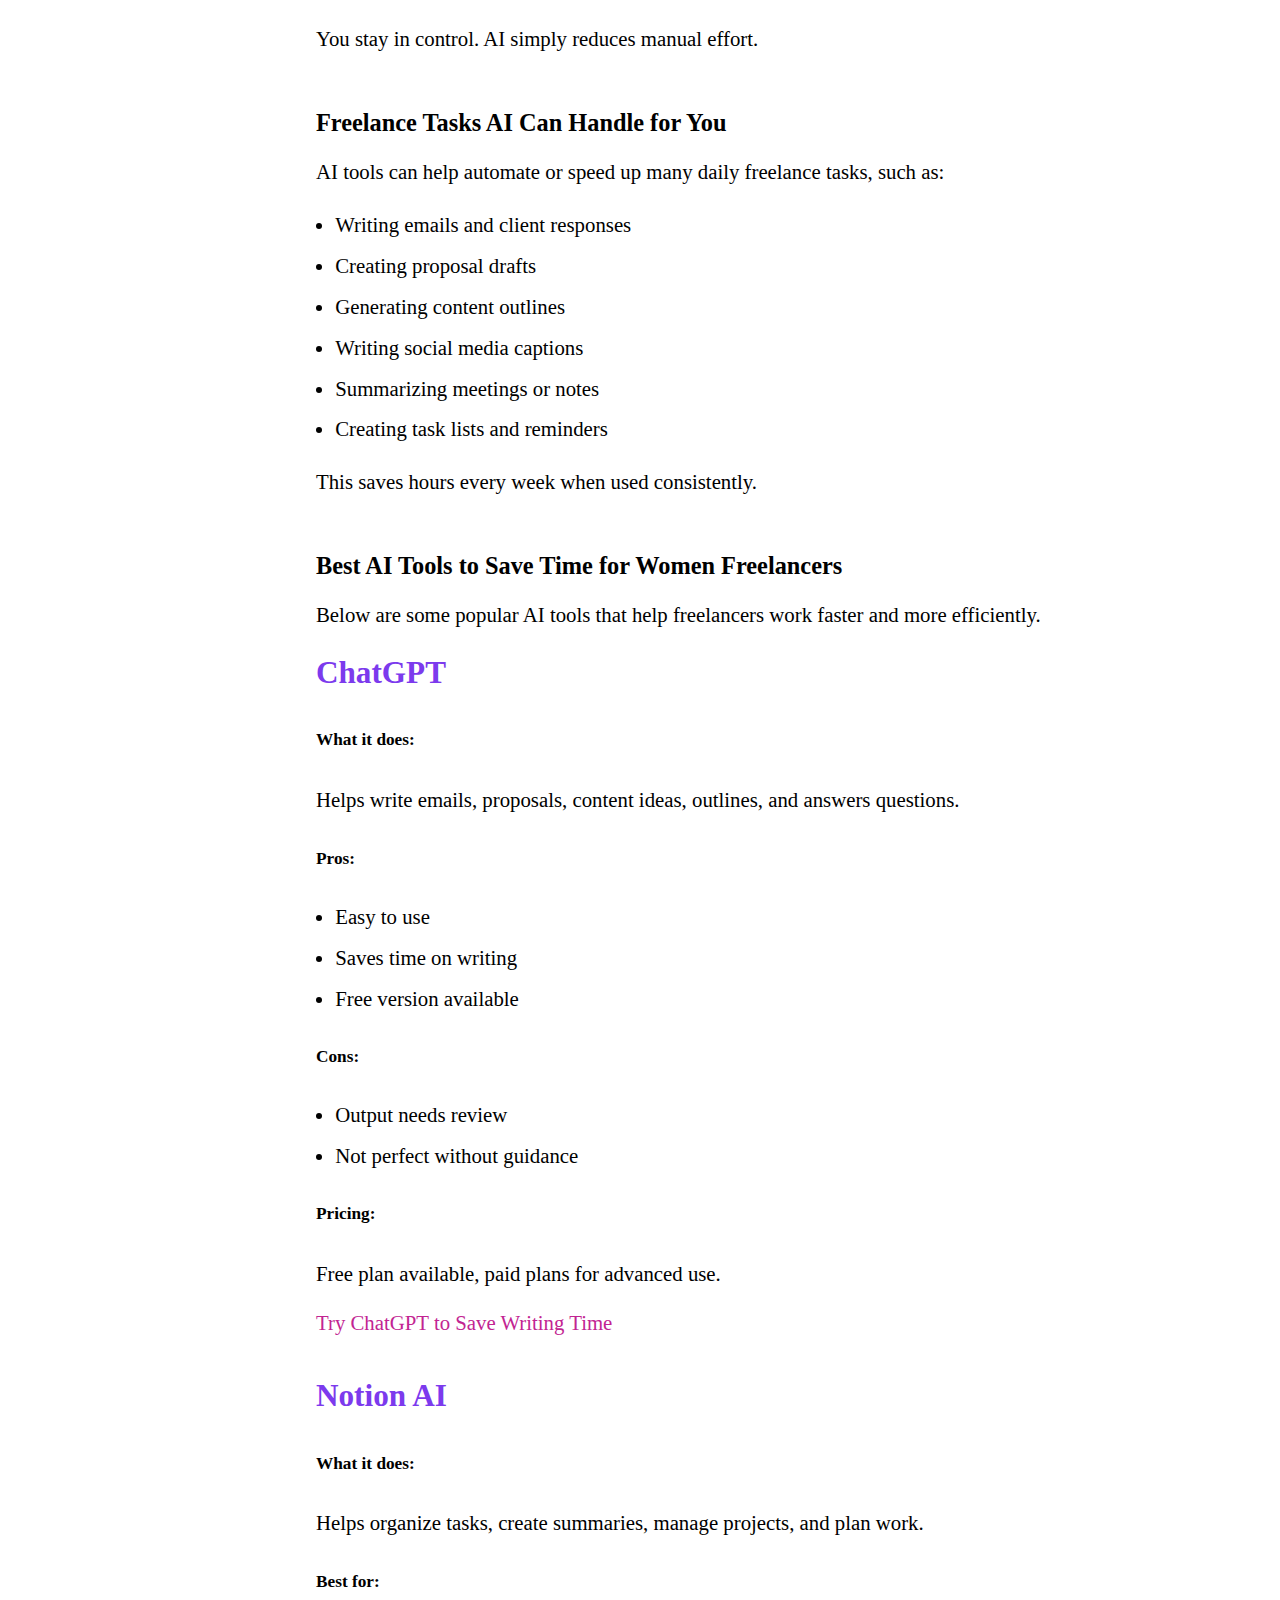
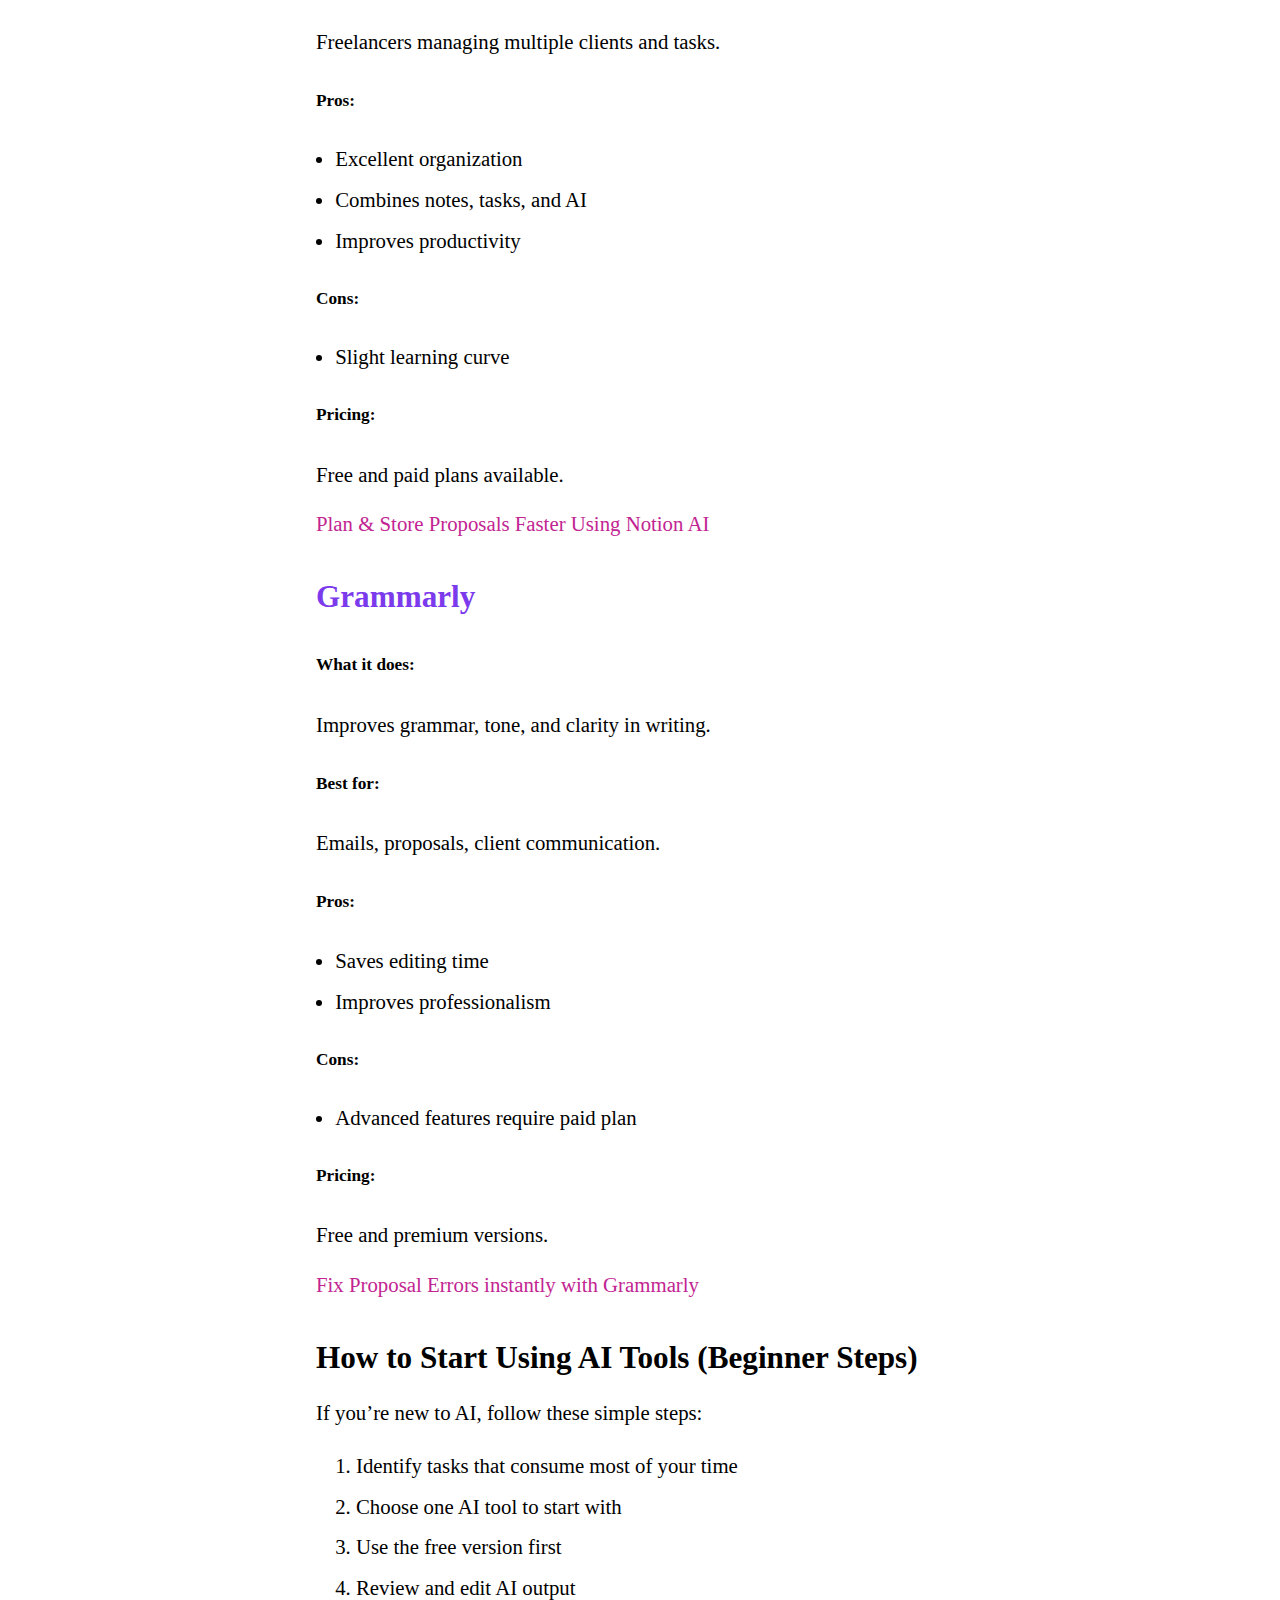
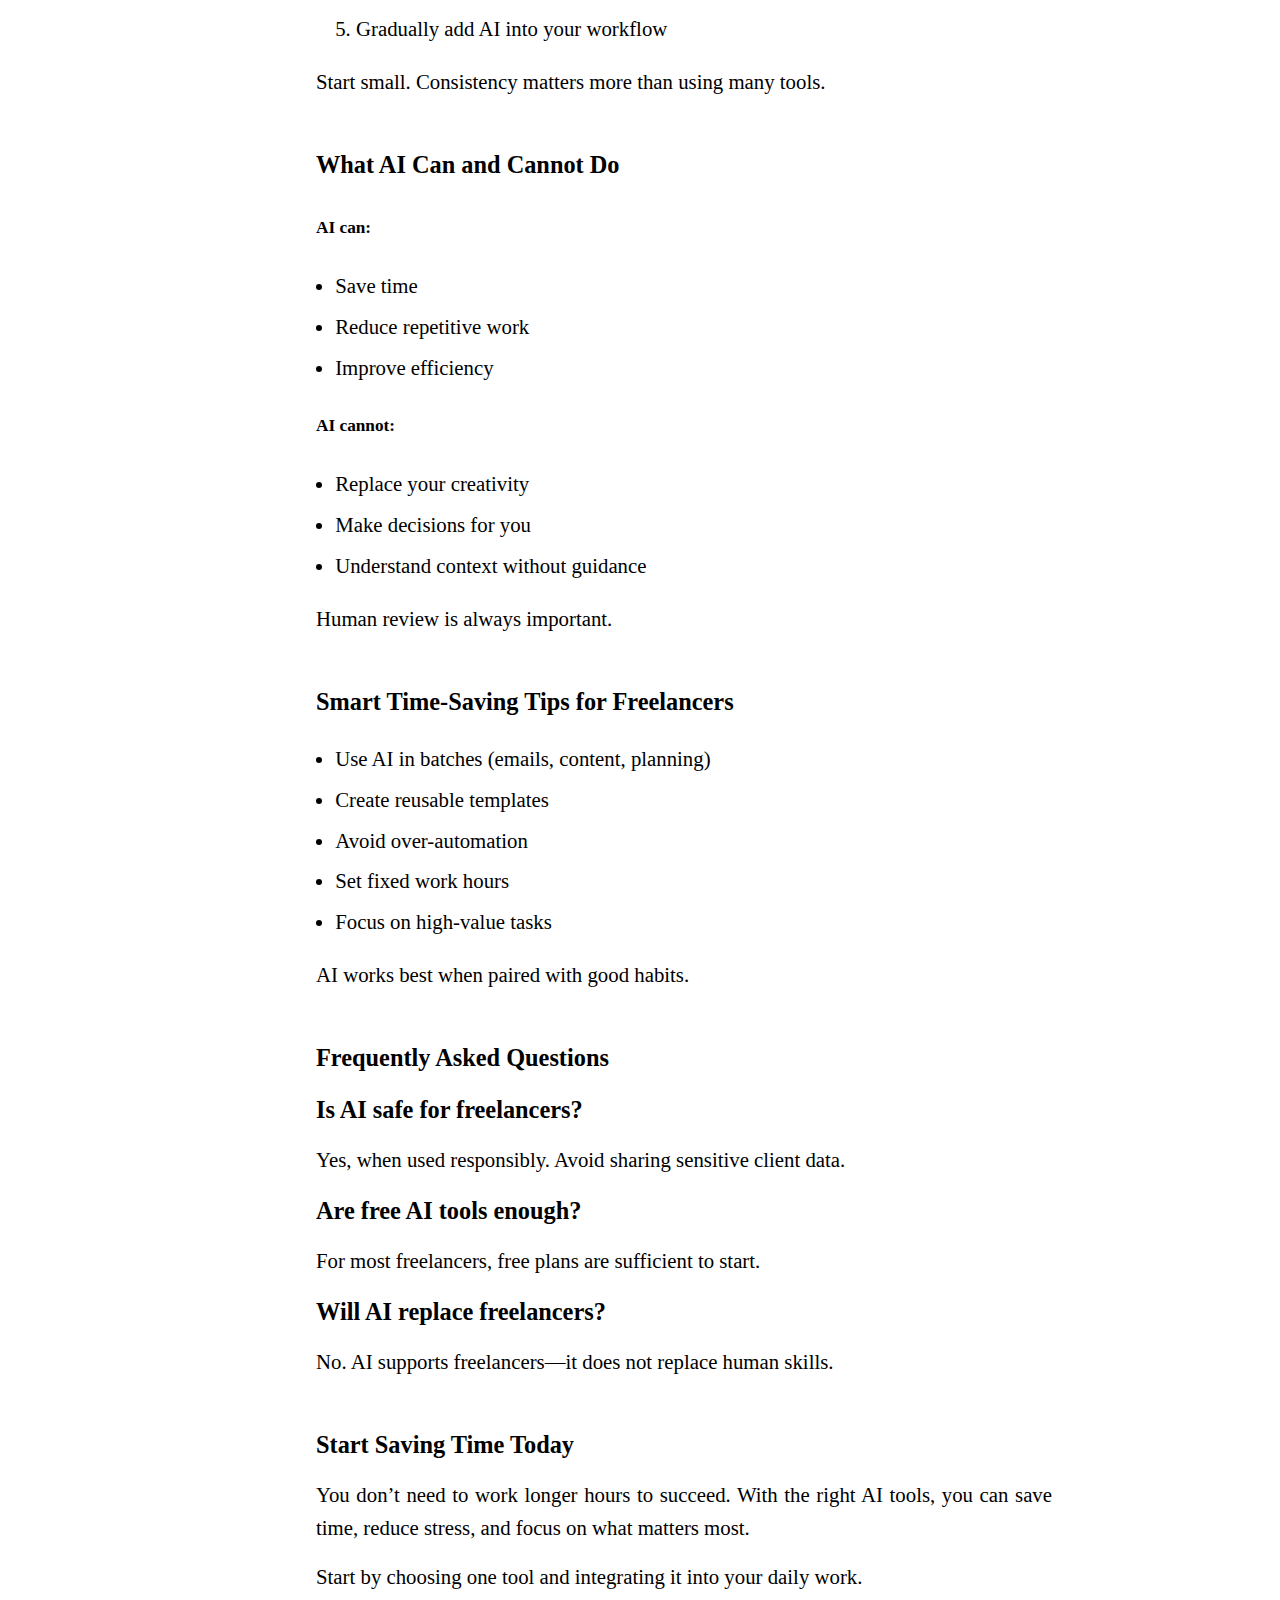
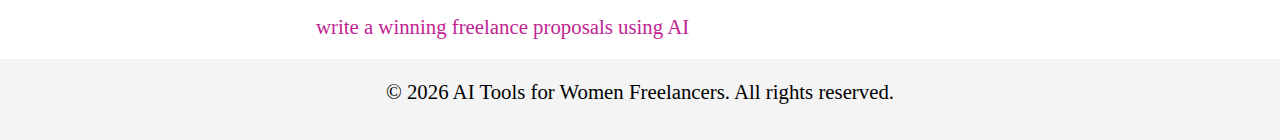
<file: save_time.html>
<!DOCTYPE html>
<html lang="en">
<head>
  <meta charset="UTF-8">
  <title>AI Tools to Save Time for Freelancers & Solopreneurs</title>
  <meta name="viewport" content="width=device-width, initial-scale=1.0">
  <meta name="description" content="Save hours every week with AI tools designed for freelancers to automate repetitive tasks and boost productivity.">
  
   <!-- Google Font: Saira Stencil -->
 <link rel="preconnect" href="https://fonts.googleapis.com">
  <link rel="preconnect" href="https://fonts.gstatic.com" crossorigin>
  <link href="https://fonts.googleapis.com/css2?family=Montserrat:ital,wght@0,100..900;1,100..900&family=Saira+Stencil:ital,wght@0,100..900;1,100..900&display=swap" rel="stylesheet">

  <link rel="stylesheet" href="css/style.css">


  <!-- Google tag (gtag.js) -->
 <script async src="https://www.googletagmanager.com/gtag/js?id=G-99Z1Y6DJSC"></script>
 <script>
   window.dataLayer = window.dataLayer || [];
   function gtag(){dataLayer.push(arguments);}
   gtag('js', new Date());

   gtag('config', 'G-99Z1Y6DJSC');
 </script>
  
</head>
<body>

  <!-- Header / Navigation -->
  <header>
    <div class="nav-container">
    <div class="logo">
      <a href="index.html">Toolify AI</a>
    </div>

    <!-- NAV LINKS -->
    <nav class="nav-links" id="navLinks">
      <a href="index.html">Home</a>
      <a href="about.html">About Us</a>
      <a href="privacy.html">Privacy</a>
      <a href="contact.html">Contact</a>
      <a href="Disclosure.html">Affiliate Disclosure</a>
    </nav>

    <!-- HAMBURGER ICON -->
    <div class="menu-toggle" id="menuToggle">
      <span></span>
      <span></span>
      <span></span>
    </div>
  </div>
  </header>

   <!-- Main Content -->
  <main>
      <div class="container_1">
         <section>
             <h1>
               Save Time with AI Tools for Women Freelancers
             </h1>
            </section>
     </div>

     <div class="con">
        <section>
            <p>
            Freelancing gives freedom, but it also demands time, energy, and constant focus. Many women freelancers struggle to manage work, clients, deadlines, and personal life all at once. This guide shows how AI tools can help you save time by simplifying repetitive tasks—without replacing your skills or creativity.
        </p>
        </section>

        <section>
            <p>
                Disclosure: Some links on this page are affiliate links. This means we may earn a small commission at no extra cost to you.
            </p>
        </section>

        <section>
            <h3>
                Why Time Management Is a Big Challenge for Women Freelancers
            </h3>
            <p>
                Women freelancers often handle more than just client work. Along with projects, they manage emails, proposals, revisions, follow-ups, invoicing, learning new skills, and personal responsibilities.
            </p>
            <p>
                Because everything depends on them, even small tasks start consuming large amounts of time. Over time, this leads to exhaustion, stress, and feeling constantly behind.
            </p>
            <p>
                Time management is not just about working faster—it’s about working smarter.
            </p>
        </section>

        <section>
            <h3>
                How Poor Time Management Affects Freelancers
            </h3>
            <p>
                When time is not managed well, freelancers may experience:
            </p>
            <ul>
                <li>Missed or rushed deadlines</li>
                <li>Lower quality of work</li>
                <li>Difficulty taking breaks or personal time</li>
                <li>Burnout and mental fatigue</li>
                <li>Reduced income due to limited capacity</li>
            </ul>
            <p>
                Saving time allows freelancers to focus on high-value work, rest properly, and grow their careers sustainably.
            </p>
        </section>

        <section>
            <h3>
                How AI Can Help You Save Time (Without Replacing You)
            </h3>
            <p>
                AI is not meant to replace freelancers. Instead, it works like a digital assistant that helps with repetitive and time-consuming tasks.
            </p>
            <p>
                AI tools can:
            </p>
            <ul>
                <li>Draft content quickly</li>
                <li>Organize tasks and schedules</li>
                <li>Speed up communication</li>
                <li>Help plan work efficiently</li>
            </ul>
            <p>
                You stay in control. AI simply reduces manual effort.
            </p>
        </section>

        <section>
            <h3>
                Freelance Tasks AI Can Handle for You
            </h3>
            <p>
                AI tools can help automate or speed up many daily freelance tasks, such as:
            </p>
            <ul>
                <li>Writing emails and client responses</li>
                <li>Creating proposal drafts</li>
                <li>Generating content outlines</li>
                <li>Writing social media captions</li>
                <li>Summarizing meetings or notes</li>
                <li>Creating task lists and reminders</li>
            </ul>
            <p>
                This saves hours every week when used consistently.
            </p>
        </section>

        <section>
            <h3>
                Best AI Tools to Save Time for Women Freelancers
            </h3>
            <p>
                Below are some popular AI tools that help freelancers work faster and more efficiently.
            </p>
            <h2>
                <span class='H'> ChatGPT</span>
            </h2>
            <h5>
                What it does:
            </h5>
            <p>
                Helps write emails, proposals, content ideas, outlines, and answers questions.
            </p>
            <h5>
                Pros:
            </h5>
            <ul>
                <li>Easy to use</li>
                <li>Saves time on writing</li>
                <li>Free version available</li>
            </ul>
            <h5>
                Cons:
            </h5>
            <ul>
                <li>Output needs review</li>
                <li>Not perfect without guidance</li>
            </ul>
            <h5>
                Pricing:
            </h5>
            <p>
                Free plan available, paid plans for advanced use.
            </p>
            <a href="https://chat.openai.com/"> Try ChatGPT to Save Writing Time</a>
        </section>

        <section>
            <h2>
                <span class='H'> Notion AI</span>
            </h2>
            <h5>
                What it does:
            </h5>
            <p>
                Helps organize tasks, create summaries, manage projects, and plan work.
            </p>
            <h5>
                Best for:
            </h5>
            <p>
                Freelancers managing multiple clients and tasks.
            </p>
            <h5>
                Pros:
            </h5>
            <ul>
                <li>Excellent organization</li>
                <li>Combines notes, tasks, and AI</li>
                <li>Improves productivity</li>
            </ul>
            <h5>
                Cons:
            </h5>
            <ul>
                <li>Slight learning curve</li>
            </ul>
            <h5>
                Pricing:
            </h5>
            <p>
                Free and paid plans available.
            </p>
            <a href="https://www.notion.com/ai">Plan & Store Proposals Faster Using Notion AI</a>
        </section>

        <section>
            <h2>
                <span class='H'> Grammarly</span>
            </h2>
            <h5>
                What it does:
            </h5>
            <p>
                Improves grammar, tone, and clarity in writing.
            </p>
            <h5>
                Best for:
            </h5>
            <p>
                Emails, proposals, client communication.
            </p>
            <h5>
                Pros:
            </h5>
            <ul>
                <li>Saves editing time</li>
                <li>Improves professionalism</li>
            </ul>
            <h5>
                Cons:
            </h5>
            <ul>
                <li>Advanced features require paid plan</li>
            </ul>
            <h5>
                Pricing:
            </h5>
            <p>
                Free and premium versions.
            </p>
             <a href="https://www.grammarly.com/">Fix Proposal Errors instantly with Grammarly </a>
        </section>

        <section>
            <h2>
                How to Start Using AI Tools (Beginner Steps)
            </h2>
            <p>
                If you’re new to AI, follow these simple steps:
            </p>
            <ol>
                <li>Identify tasks that consume most of your time</li>
                <li>Choose one AI tool to start with</li>
                <li>Use the free version first</li>
                <li>Review and edit AI output</li>
                <li>Gradually add AI into your workflow</li>
            </ol>
            <p>
                Start small. Consistency matters more than using many tools.
            </p>
        </section>

        <section>
            <h3>
                What AI Can and Cannot Do
            </h3>
            <h5>
                AI can:
            </h5>
            <ul>
                <li>Save time</li>
                <li>Reduce repetitive work</li>
                <li>Improve efficiency</li>
            </ul>
            <h5>
                AI cannot:
            </h5>
            <ul>
                <li>Replace your creativity</li>
                <li>Make decisions for you</li>
                <li>Understand context without guidance</li>
            </ul>
            <p>
                Human review is always important.
            </p>
        </section>

        <section>
            <h3>
                Smart Time-Saving Tips for Freelancers
            </h3>
            <ul>
                <li>Use AI in batches (emails, content, planning)</li>
                <li>Create reusable templates</li>
                <li>Avoid over-automation</li>
                <li>Set fixed work hours</li>
                <li>Focus on high-value tasks</li>
            </ul>
            <p>
                AI works best when paired with good habits.
            </p>
        </section>

        <section>
            <h3>
                Frequently Asked Questions
            </h3>
            <h3>
                Is AI safe for freelancers?
            </h3>
            <p>
                Yes, when used responsibly. Avoid sharing sensitive client data.
            </p>
            <h3>
                Are free AI tools enough?
            </h3>
            <p>
                For most freelancers, free plans are sufficient to start.
            </p>
            <h3>
                Will AI replace freelancers?
            </h3>
            <p>
                No. AI supports freelancers—it does not replace human skills.
            </p>
        </section>

        <section>
            <h3>
                Start Saving Time Today
            </h3>
            <p>
                You don’t need to work longer hours to succeed. With the right AI tools, you can save time, reduce stress, and focus on what matters most.
            </p>
            <p>
                Start by choosing one tool and integrating it into your daily work.
            </p>
            <a href="proposals.html">write a winning freelance proposals using AI</a>
        </section>
     </div>
    </main>

  <!-- Footer -->
  <footer>
    <p>© 2026 AI Tools for Women Freelancers. All rights reserved.</p>
  </footer>

  <script src="js/script.js"></script>

</body>
</html>
</file>
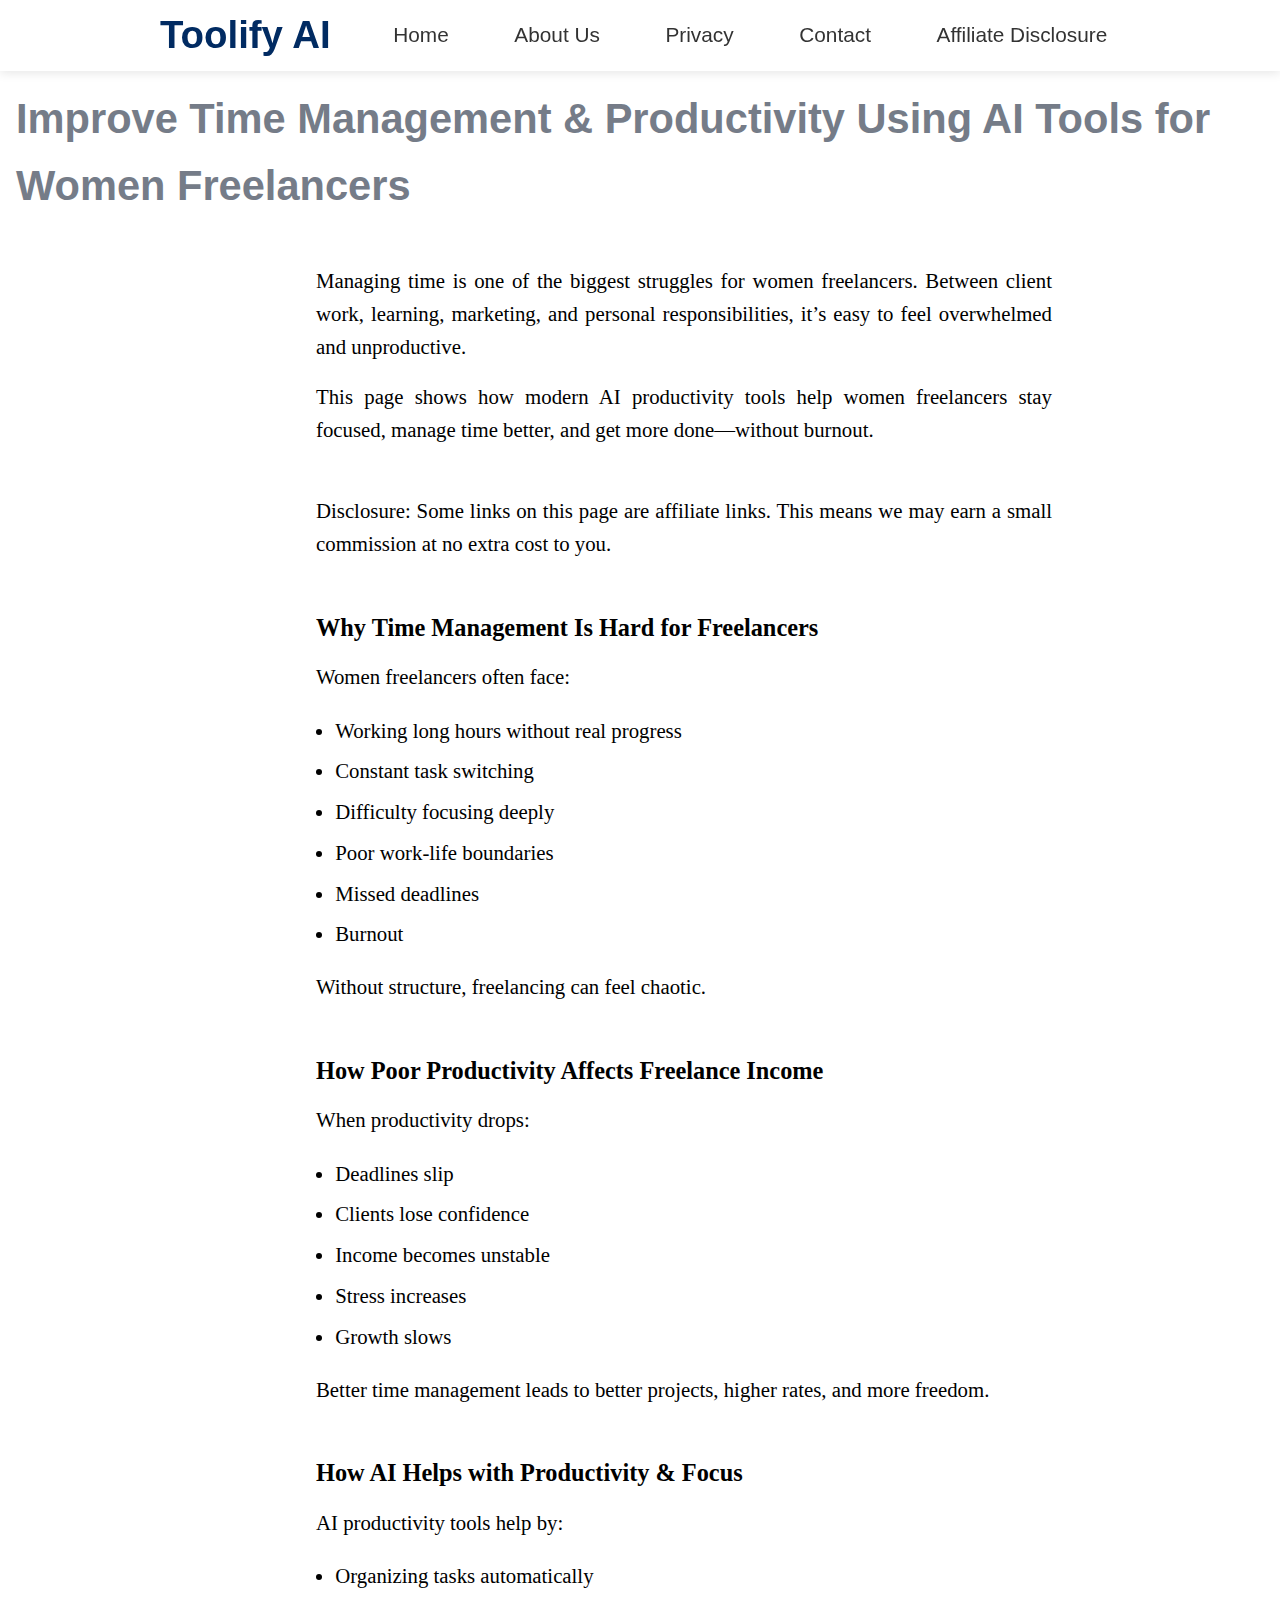
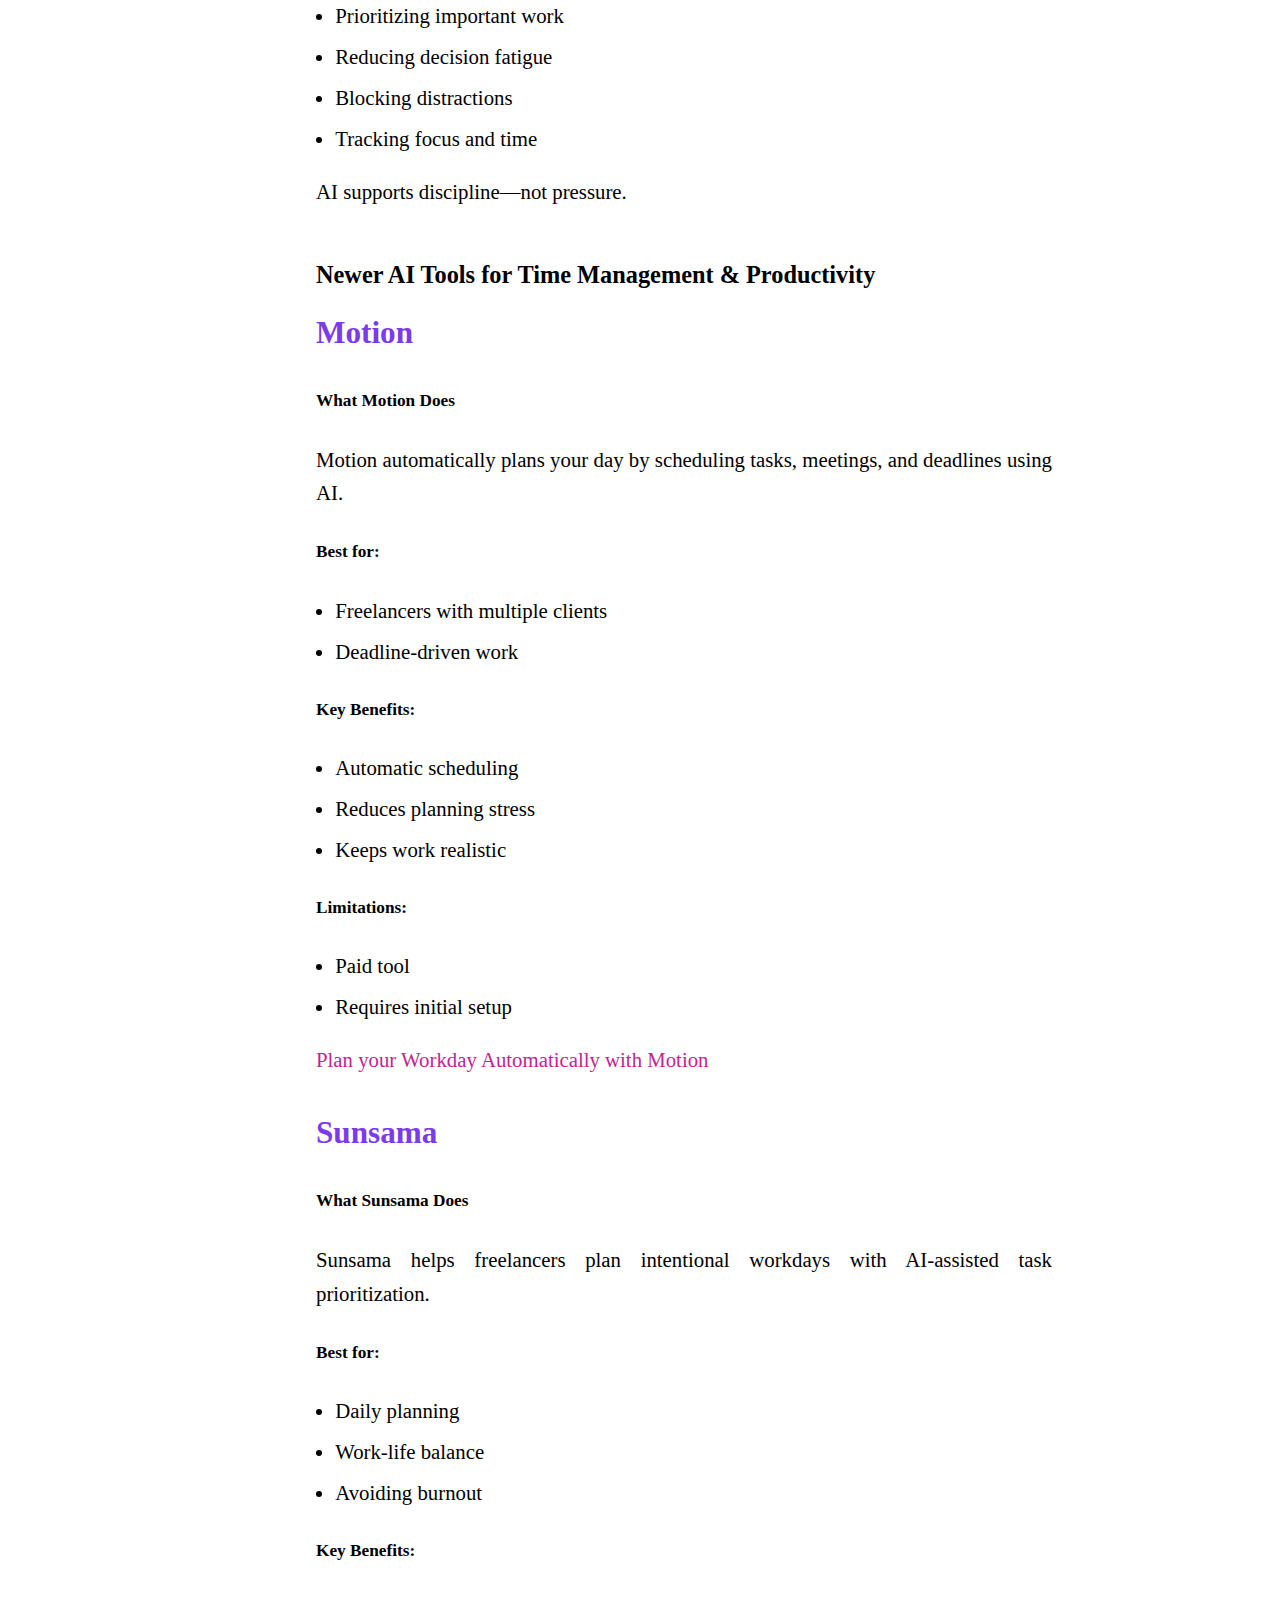
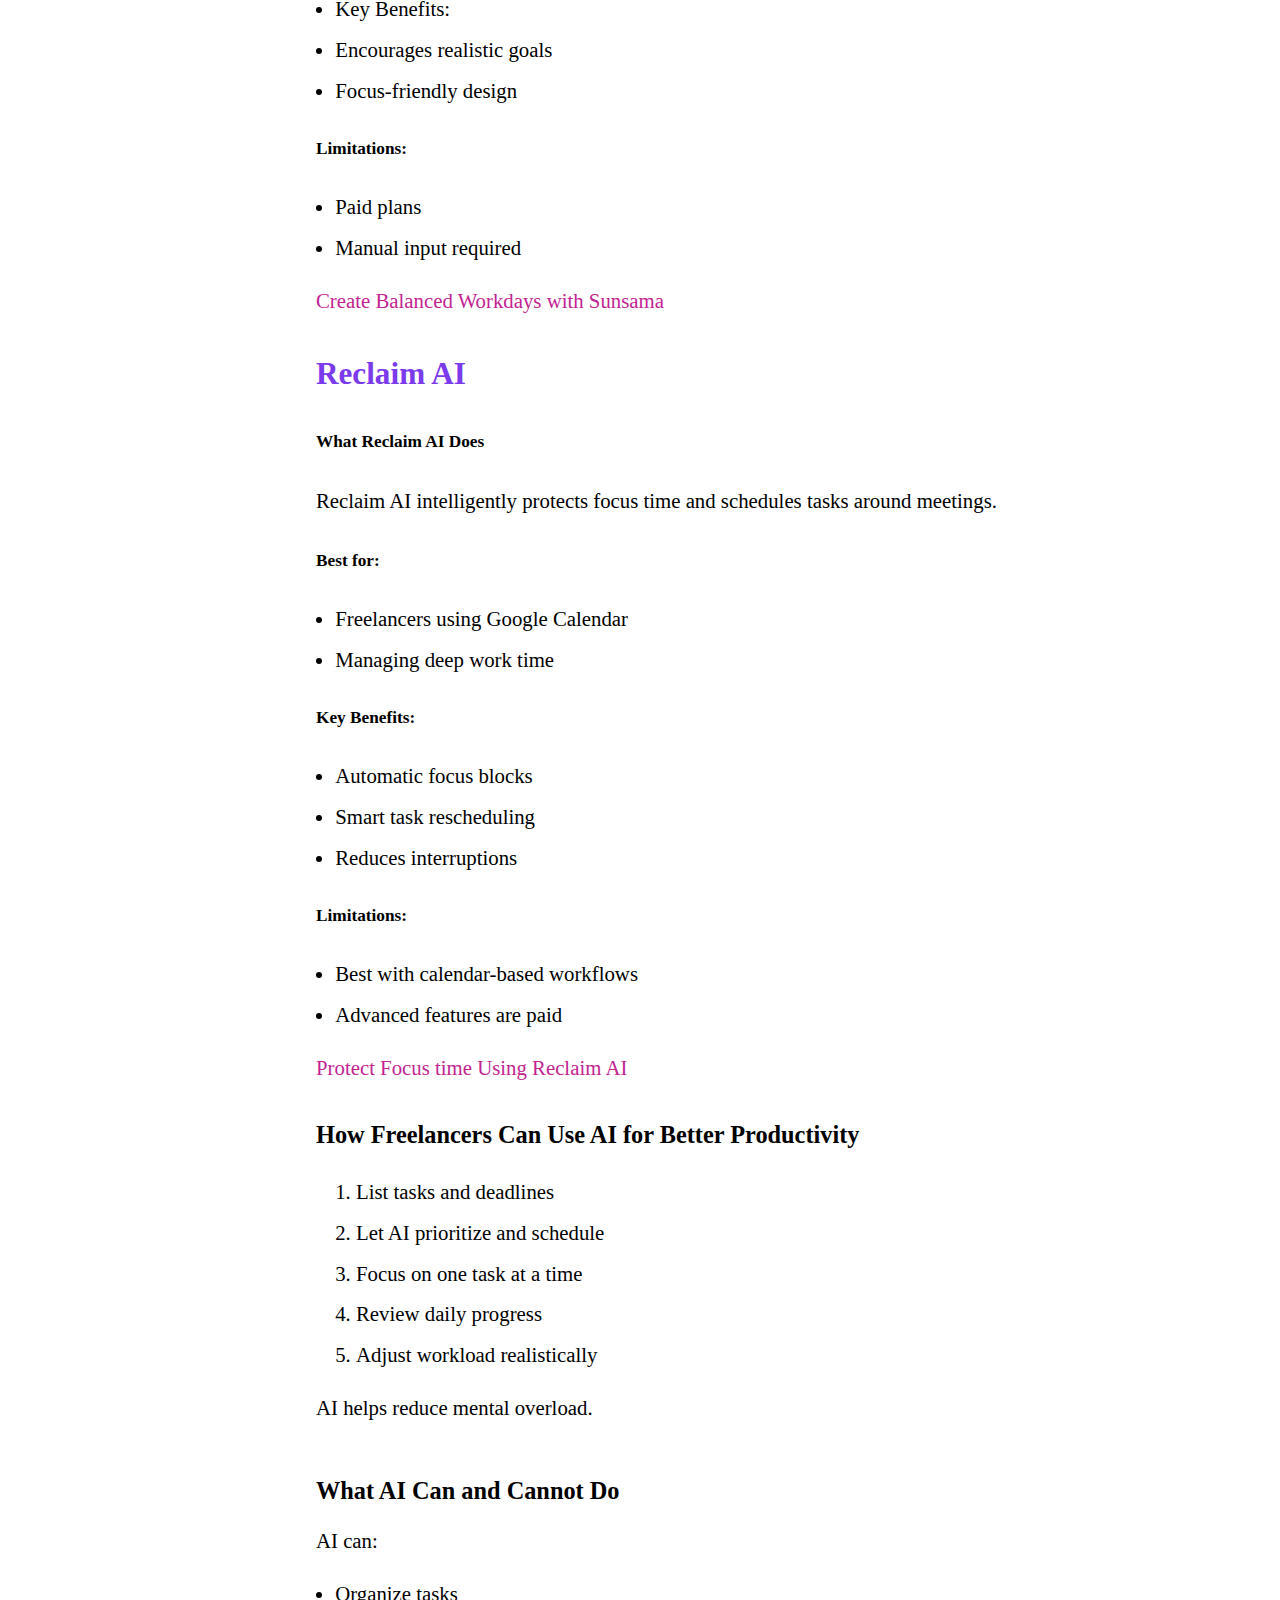
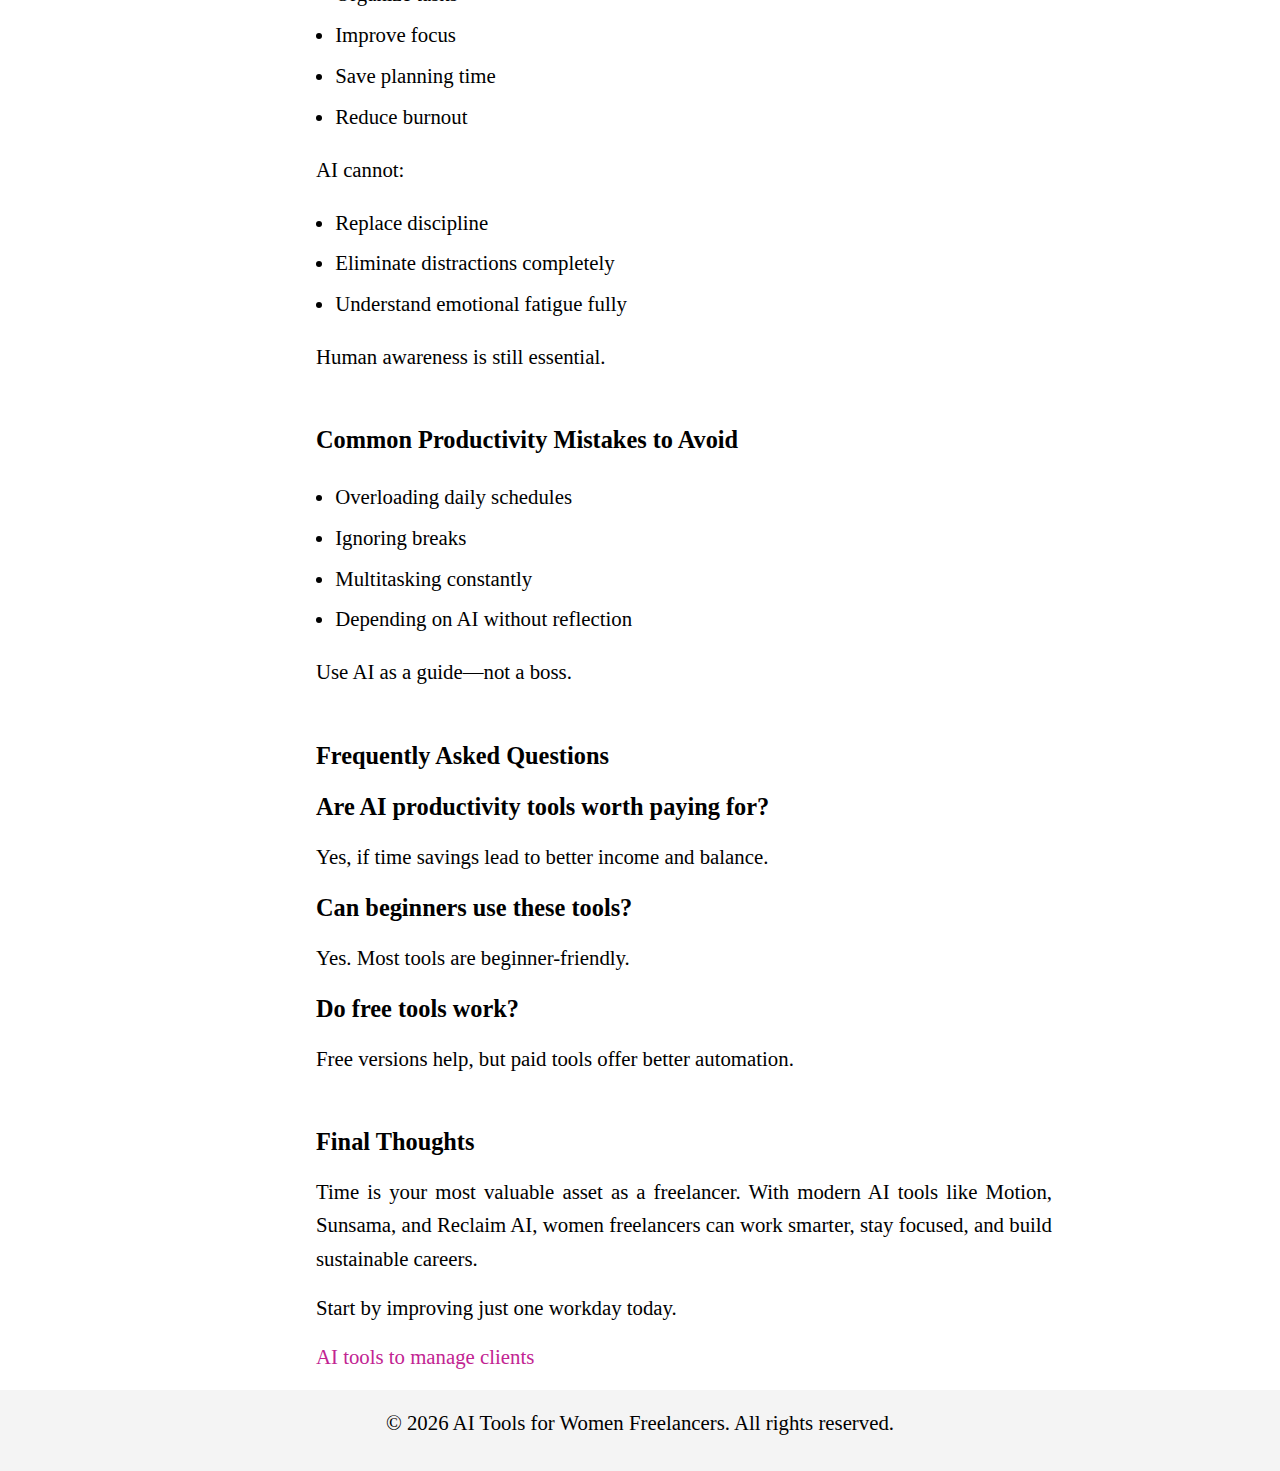
<file: time_focus.html>
<!DOCTYPE html>
<html lang="en">
<head>
  <meta charset="UTF-8">
  <title>AI Tools for Time Management & Focus for Freelancers</title>
  <meta name="viewport" content="width=device-width, initial-scale=1.0">
  <meta name="description" content="Improve focus and time management with AI tools that help freelancers plan tasks, avoid distractions, and work efficiently.">
  <link rel="stylesheet" href="css/style.css">

  <!-- Google tag (gtag.js) -->
 <script async src="https://www.googletagmanager.com/gtag/js?id=G-99Z1Y6DJSC"></script>
 <script>
   window.dataLayer = window.dataLayer || [];
   function gtag(){dataLayer.push(arguments);}
   gtag('js', new Date());

   gtag('config', 'G-99Z1Y6DJSC');
 </script>
  
</head>
<body>

  <!-- Header / Navigation -->
  <header>
    <div class="nav-container">
    <div class="logo">
      <a href="index.html">Toolify AI</a>
    </div>

    <!-- NAV LINKS -->
    <nav class="nav-links" id="navLinks">
      <a href="index.html">Home</a>
      <a href="about.html">About Us</a>
      <a href="privacy.html">Privacy</a>
      <a href="contact.html">Contact</a>
      <a href="Disclosure.html">Affiliate Disclosure</a>
    </nav>

    <!-- HAMBURGER ICON -->
    <div class="menu-toggle" id="menuToggle">
      <span></span>
      <span></span>
      <span></span>
    </div>
  </div>
  </header>

  <main>
      <div class="container_1">
        <section>
            <h1>
                Improve Time Management & Productivity Using AI Tools for Women Freelancers
            </h1>
        </section>
      </div>

      <div class="con">
        <section>
         <p>
             Managing time is one of the biggest struggles for women freelancers. Between client work, learning, marketing, and personal responsibilities, it’s easy to feel overwhelmed and unproductive.
         </p>
         <p>
             This page shows how modern AI productivity tools help women freelancers stay focused, manage time better, and get more done—without burnout.
         </p>
        </section>

        <section>
            <p>
                 Disclosure: Some links on this page are affiliate links. This means we may earn a small commission at no extra cost to you.
            </p>
        </section>

        <section>
            <h3>
                Why Time Management Is Hard for Freelancers
            </h3>
            <p>
                Women freelancers often face:
            </p>
            <ul>
                <li>Working long hours without real progress</li>
                <li>Constant task switching</li>
                <li>Difficulty focusing deeply</li>
                <li>Poor work-life boundaries</li>
                <li>Missed deadlines</li>
                <li>Burnout</li>
            </ul>
            <p>
                Without structure, freelancing can feel chaotic.
            </p>
        </section>

        <section>
            <h3>
                How Poor Productivity Affects Freelance Income
            </h3>
            <p>
                When productivity drops:
            </p>
            <ul>
                <li>Deadlines slip</li>
                <li>Clients lose confidence</li>
                <li>Income becomes unstable</li>
                <li>Stress increases</li>
                <li>Growth slows</li>
            </ul>
            <p>
                Better time management leads to better projects, higher rates, and more freedom.
            </p>
        </section>

        <section>
            <h3>
                How AI Helps with Productivity & Focus
            </h3>
            <p>
                AI productivity tools help by:
            </p>
            <ul>
                <li>Organizing tasks automatically</li>
                <li>Prioritizing important work</li>
                <li>Reducing decision fatigue</li>
                <li>Blocking distractions</li>
                <li>Tracking focus and time</li>
            </ul>
            <p>
                AI supports discipline—not pressure.
            </p>
        </section>

        <section>
            <h3>
                Newer AI Tools for Time Management & Productivity
            </h3>
            <h2>
                <span class='H'> Motion</span>
            </h2>
            <h5>
                What Motion Does
            </h5>
            <p>
                Motion automatically plans your day by scheduling tasks, meetings, and deadlines using AI.
            </p>
            <h5>
                Best for:
            </h5>
            <ul>
                <li>Freelancers with multiple clients</li>
                <li>Deadline-driven work</li>
            </ul>
            <h5>
                Key Benefits:
            </h5>
            <ul>
                <li>Automatic scheduling</li>
                <li>Reduces planning stress</li>
                <li>Keeps work realistic</li>
            </ul>
            <h5>
                Limitations:
            </h5>
            <ul>
                <li>Paid tool</li>
                <li>Requires initial setup</li>
            </ul>
            <a href="https://www.usemotion.com/">Plan your Workday Automatically with Motion</a>
        </section>

        <section>
            <h2>
                <span class='H'> Sunsama</span>
            </h2>
            <h5>
                What Sunsama Does
            </h5>
            <p>
                Sunsama helps freelancers plan intentional workdays with AI-assisted task prioritization.
            </p>
            <h5>
                Best for:
            </h5>
            <ul>
                <li>Daily planning</li>
                <li>Work-life balance</li>
                <li>Avoiding burnout</li>
            </ul>
            <h5>
                Key Benefits:
            </h5>
            <ul>
                <li>Key Benefits:</li>
                <li>Encourages realistic goals</li>
                <li>Focus-friendly design</li>
            </ul>
            <h5>
                Limitations:
            </h5>
            <ul>
                <li>Paid plans</li>
                <li>Manual input required</li>
            </ul>
            <a href="https://www.sunsama.com/">Create Balanced Workdays with Sunsama</a>
        </section>

        <section>
            <h2>
               <span class='H'>  Reclaim AI</span>
            </h2>
            <h5>
                What Reclaim AI Does
            </h5>
            <p>
                Reclaim AI intelligently protects focus time and schedules tasks around meetings.
            </p>
            <h5>
                Best for:
            </h5>
            <ul>
                <li>Freelancers using Google Calendar</li>
                <li>Managing deep work time</li>
            </ul>
            <h5>
                Key Benefits:
            </h5>
            <ul>
                <li>Automatic focus blocks</li>
                <li>Smart task rescheduling</li>
                <li>Reduces interruptions</li>
            </ul>
            <h5>
                Limitations:
            </h5>
            <ul>
                <li>Best with calendar-based workflows</li>
                <li>Advanced features are paid</li>
            </ul>
             <a href="https://reclaim.ai/">Protect Focus time Using Reclaim AI</a>
        </section>

        <section>
            <h3>
                How Freelancers Can Use AI for Better Productivity
            </h3>
            <ol>
                <li>List tasks and deadlines</li>
                <li>Let AI prioritize and schedule</li>
                <li>Focus on one task at a time</li>
                <li>Review daily progress</li>
                <li>Adjust workload realistically</li>
            </ol>
            <p>
                AI helps reduce mental overload.
            </p>
        </section>

        <section>
            <h3>
                What AI Can and Cannot Do
            </h3>
            <p>
                AI can:
            </p>
            <ul>
                <li>Organize tasks</li>
                <li>Improve focus</li>
                <li>Save planning time</li>
                <li>Reduce burnout</li>
            </ul>
            <p>
                AI cannot:
            </p>
            <ul>
                <li>Replace discipline</li>
                <li>Eliminate distractions completely</li>
                <li>Understand emotional fatigue fully</li>
            </ul>
            <p>
                Human awareness is still essential.
            </p>
        </section>

        <section>
            <h3>
                Common Productivity Mistakes to Avoid
            </h3>
            <ul>
                <li>Overloading daily schedules</li>
                <li>Ignoring breaks</li>
                <li>Multitasking constantly</li>
                <li>Depending on AI without reflection</li>
            </ul>
            <p>
                Use AI as a guide—not a boss.
            </p>
        </section>

        <section>
             <h3>
                Frequently Asked Questions
            </h3>
            <h3>
                Are AI productivity tools worth paying for?
            </h3>
            <p>
               Yes, if time savings lead to better income and balance.
            </p>
            <h3>
                Can beginners use these tools?
            </h3>
            <p>
               Yes. Most tools are beginner-friendly.
            </p>
            <h3>
                Do free tools work?
            </h3>
            <p>
                Free versions help, but paid tools offer better automation.
        </section>

        <section>
            <h3>
                Final Thoughts
            </h3>
            <p>
                Time is your most valuable asset as a freelancer. With modern AI tools like Motion, Sunsama, and Reclaim AI, women freelancers can work smarter, stay focused, and build sustainable careers.
            </p>
            <p>
                Start by improving just one workday today.
            </p>
            <a href="find_clients.html">AI tools to manage clients</a>
        </section>
      </div>
    </main>

  <!-- Footer -->
  <footer>
    <p>© 2026 AI Tools for Women Freelancers. All rights reserved.</p>
  </footer>

  <script src="js/script.js"></script>

</body>
</html>
</file>
<file: css/style.css>
/* ================================
   RESET & BASE STYLES
================================ */
* {
  box-sizing: border-box;
}

body {
  font-family: 'Times New Roman', Times, serif;
  font-size: 1.3rem;
  margin: 0;
  padding-top: 70px; /* space for fixed header */
  line-height: 1.6;
  color: #000000;
}

a {
  color: #c22492;
  text-decoration: none;
}

ul {
  padding-left: 1.2rem;
}

li {
  margin-bottom: 0.6rem;
  line-height: 1.5;
}

/* ================================
   TYPOGRAPHY
================================ */
h1,
h2,
h3 {
  margin-top: 0;
  margin-bottom: 0.8rem;
}

h1 {
  text-align: left;
}

h4 {
  font-size: 20px;
}

p {
  margin-top: 0;
  margin-bottom: 1rem;
}

/* ================================
   LAYOUT CONTAINERS
================================ */
.container {
  width: 60%;
  margin-left:300px;
  padding: 15px;
  font-family: Verdana, Geneva, Tahoma, sans-serif;
  color:#757c88;
}


.container_1{
   font-family: Verdana, Geneva, Tahoma, sans-serif;
   color:#757c88; 
}

@media (min-width: 768px) {
  .container {
    max-width: 1900px;
    /*margin: auto;*/
  }

  section p {
    text-align: justify;
  }
}

.con {
  width: 60%;
  margin-left:300px;
  background-color: #ffffff; 
}

section {
  padding: 1rem;
}

/* ================================
   HEADER & NAVIGATION
================================ */
header {
   background: rgba(255, 255, 255, 0.15); /* Transparent white */
  backdrop-filter: blur(10px);            /* Glass blur */
  -webkit-backdrop-filter: blur(10px);    /* Safari support */
  border-bottom: 1px solid rgba(255,255,255,0.2);
  position: fixed;
  top: 0;
  left: 0;
  width: 100%;
  min-height: 70px;
  box-shadow: 0 2px 10px rgba(0, 0, 0, 0.1);
  z-index: 999;
}

.nav-container {
  max-width: 100%;
  margin: auto;
  padding: 1.2rem 10rem;
  display: flex;
  align-items: center;
  justify-content: space-between;
  height: 70px;
}

/* LOGO */
.logo {
  flex: 1;
}

.logo a {
  font-family: "Saira Stencil", sans-serif;
  font-size: clamp(2rem, 3vw, 2.6rem);
  font-weight: 600;
  font-optical-sizing: auto;
  font-style: normal;
  font-variation-settings: "wdth" 100;
  color: #012b62;
}




/* NAV LINKS (DESKTOP) */
.nav-links {
  display: flex;
  gap: 40px;
  align-items: center;
}

.nav-links a {
  font-family: "Saira Stencil", sans-serif;
  margin: 0 0.8rem;
  font-size: 1.3rem;
  color: #333;
}

/* ================================
   HAMBURGER MENU
================================ */
.menu-toggle {
  display: none;
  flex-direction: column;
  gap: 5px;
  cursor: pointer;
}

.menu-toggle span {
  width: 25px;
  height: 3px;
  background-color: #333;
}

/* ================================
   MOBILE NAVIGATION
================================ */
@media (max-width: 768px) {
  .menu-toggle {
    display: flex;
  }

  .nav-links {
    display: none;
    position: absolute;
    top: 70px;
    right: 4px;
    width: 60%;
    background: #ffffff;
    flex-direction: column;
    align-items: center;
    padding: 1rem 0;
    box-shadow: 0 0 10px rgba(0,0,0,0.2);
  }

  .nav-links a {
    margin: 0.8rem 0;
    font-size: 1.1rem;
  }

  .nav-links.active {
    display: flex;
  }
}

/* ================================
   FOOTER
================================ */
footer {
  background: #f4f4f4;
  text-align: center;
  padding: 1rem;
  width: 100%;
}

/* ================================
   UTILITY CLASSES
================================ */
.e {
  color: #ff0000;
}

.H {
  color: #7c3aed;
}
</file>
